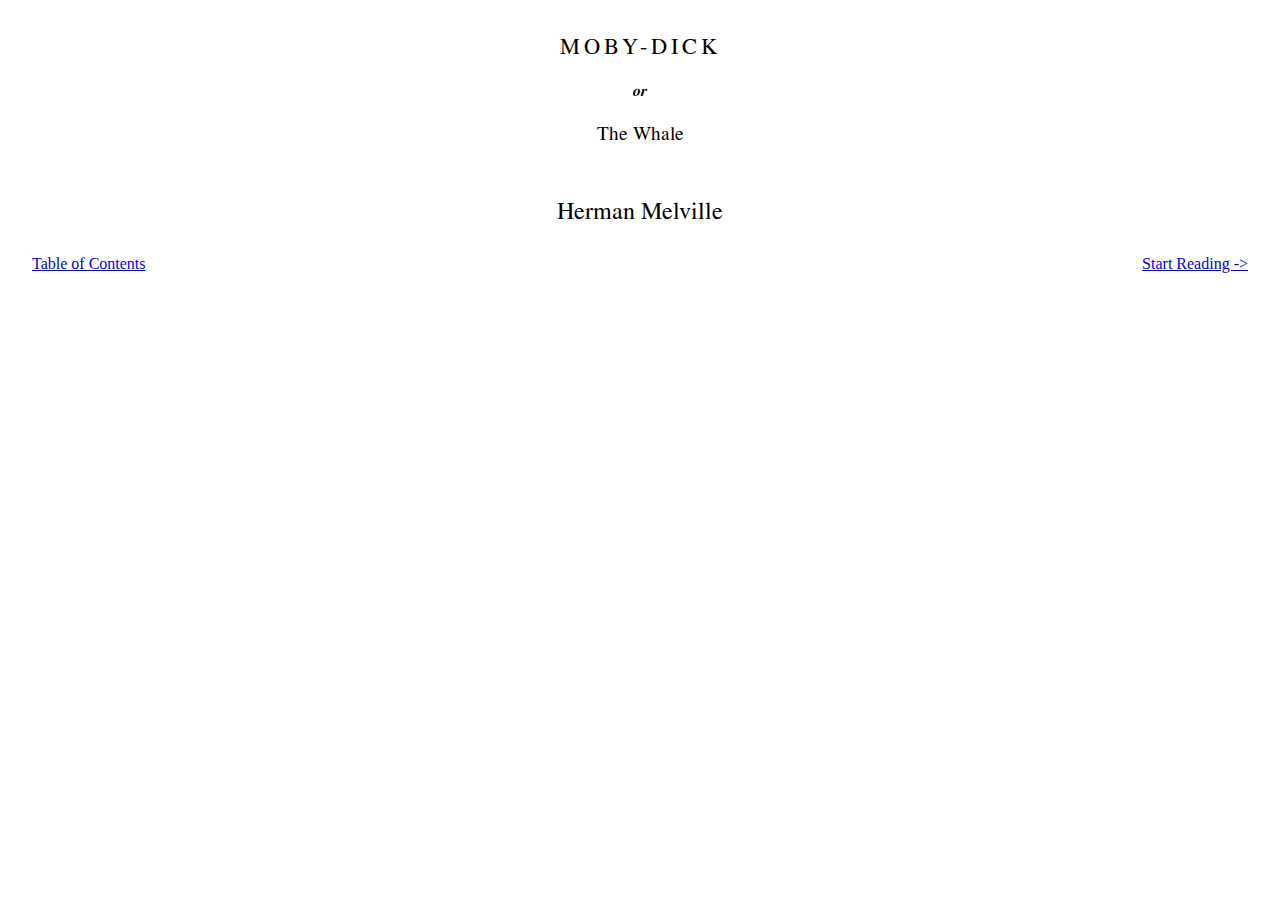
<file: examples/MobyDick/index.html>
<!DOCTYPE html>
<html lang="en">
<head>
  <title>Moby-Dick</title>
  <meta charset="utf-8">
  <meta name="viewport" content="width=device-width, initial-scale=1">
  <link rel="stylesheet" href="css/mobydick.css">
  <link href="manifest.webmanifest" rel="manifest" type="application/manifest+json">
  <link href="manifest.json" rel="manifest" type="application/webpub+json">
  <link rel="icon" href="icon-large.png" sizes="192x192" type="image/png">
</head>
<body>
  <main>
    <div class="galley-rw"><div class="frontmatter-rw BookTitlePage-rw">
      <div class="title-block-rw">
        <h1>Moby-Dick</h1>
        <p class="title-other-rw">or</p>
        <p class="title-sub-rw">The Whale</p>
        <p class="title-author-rw">Herman Melville</p></div>
      </div>
    </div>
  </main>
  <nav>
    <a href="html/toc.html">Table of Contents</a>
    <span class="right"><a href="html/copyright.html">Start Reading -></a></span>
  </nav>
</body>
</html>
</file>
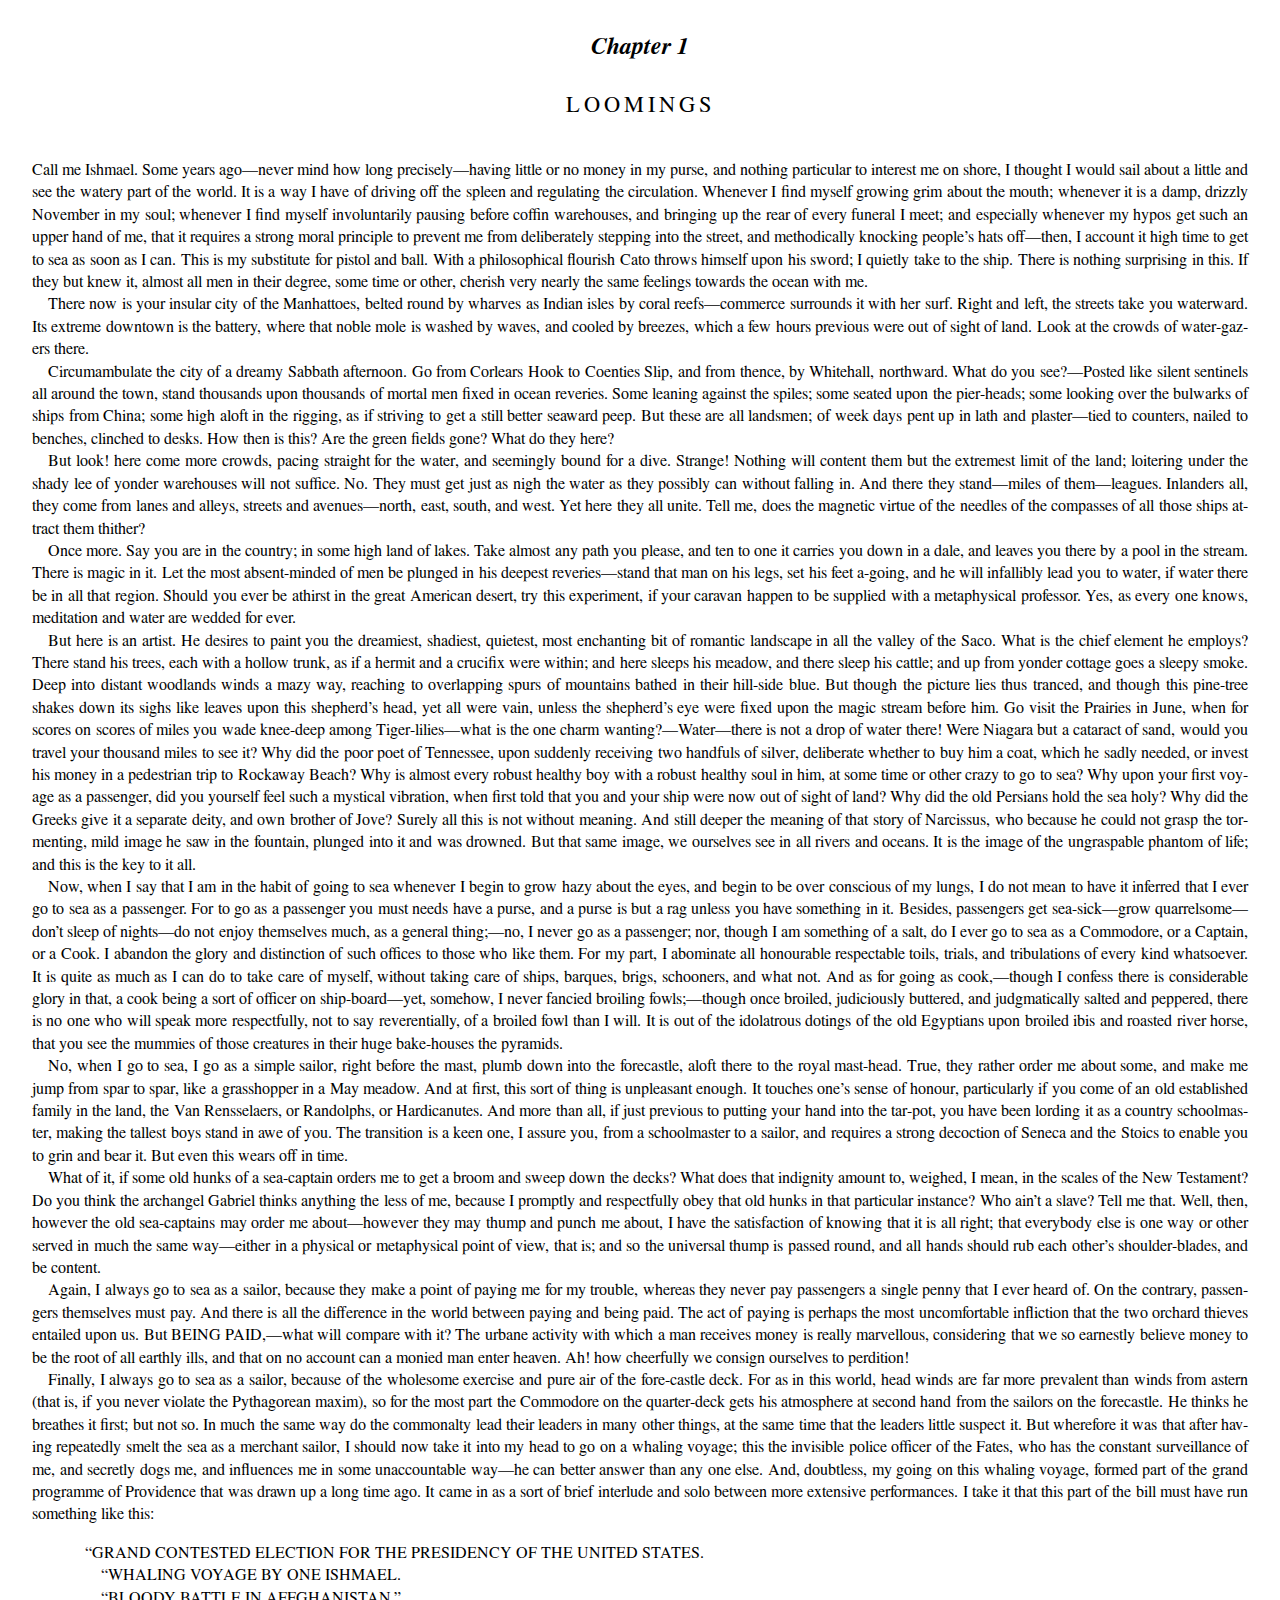
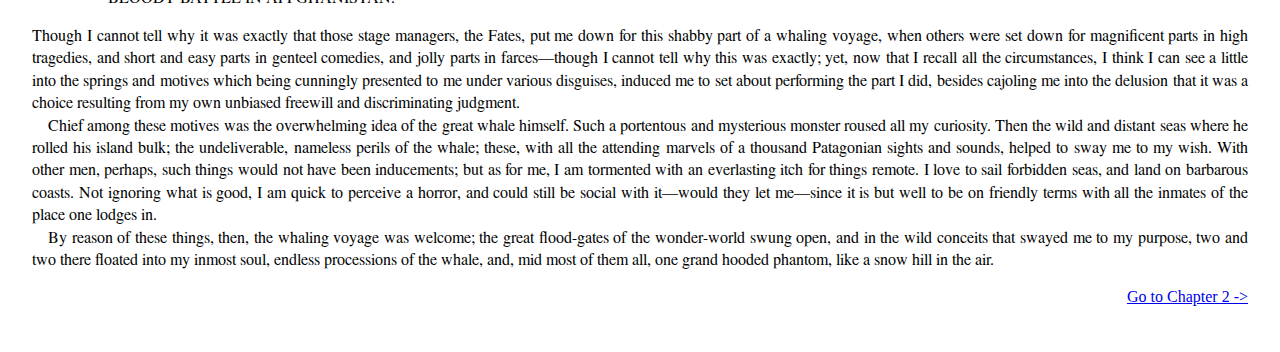
<file: examples/MobyDick/html/c001.html>
<!DOCTYPE html>
<html lang="en">
<head>
	<title>Chapter 1 - Loomings</title>
	<meta charset="utf-8">
 	<meta name="viewport" content="width=device-width, initial-scale=1">
	<link rel="stylesheet" href="../css/mobydick.css">
	<link href="../manifest.json" rel="manifest" type="application/webpub+json">
	<link rel="icon" href="../icon-large.png" sizes="192x192" type="image/png">
</head>

<body>

  <main>

    <div class="galley-rw"><div class="body-rw Chapter-rw">
    <div class="title-block-rw">
    <p class="title-num-rw">Chapter 1</p>
    <h1><a href="toc.html" rel="contents sidebar" class="chapter" title="Moby-Dick Table of Contents">Loomings</a></h1></div>
    <p>Call me Ishmael. Some years ago—never mind how long precisely—having little or no money in my purse, and nothing particular to interest me on shore, I thought I would sail about a little and see the watery part of the world. It is a way I have of driving off the spleen and regulating the circulation. Whenever I find myself growing grim about the mouth; whenever it is a damp, drizzly November in my soul; whenever I find myself involuntarily pausing before coffin warehouses, and bringing up the rear of every funeral I meet; and especially whenever my hypos get such an upper hand of me, that it requires a strong moral principle to prevent me from deliberately stepping into the street, and methodically knocking people’s hats off—then, I account it high time to get to sea as soon as I can. This is my substitute for pistol and ball. With a philosophical flourish Cato throws himself upon his sword; I quietly take to the ship. There is nothing surprising in this. If they but knew it, almost all men in their degree, some time or other, cherish very nearly the same feelings towards the ocean with me.</p>
    <p>There now is your insular city of the Manhattoes, belted round by wharves as Indian isles by coral reefs—commerce surrounds it with her surf. Right and left, the streets take you waterward. Its extreme downtown is the battery, where that noble mole is washed by waves, and cooled by breezes, which a few hours previous were out of sight of land. Look at the crowds of water-gazers there.</p>
    <p>Circumambulate the city of a dreamy Sabbath afternoon. Go from Corlears Hook to Coenties Slip, and from thence, by Whitehall, northward. What do you see?—Posted like silent sentinels all around the town, stand thousands upon thousands of mortal men fixed in ocean reveries. Some leaning against the spiles; some seated upon the pier-heads; some looking over the bulwarks of ships from China; some high aloft in the rigging, as if striving to get a still better seaward peep. But these are all landsmen; of week days pent up in lath and plaster—tied to counters, nailed to benches, clinched to desks. How then is this? Are the green fields gone? What do they here?</p>
    <p>But look! here come more crowds, pacing straight for the water, and seemingly bound for a dive. Strange! Nothing will content them but the extremest limit of the land; loitering under the shady lee of yonder warehouses will not suffice. No. They must get just as nigh the water as they possibly can without falling in. And there they stand—miles of them—leagues. Inlanders all, they come from lanes and alleys, streets and avenues—north, east, south, and west. Yet here they all unite. Tell me, does the magnetic virtue of the needles of the compasses of all those ships attract them thither?</p>
    <p>Once more. Say you are in the country; in some high land of lakes. Take almost any path you please, and ten to one it carries you down in a dale, and leaves you there by a pool in the stream. There is magic in it. Let the most absent-minded of men be plunged in his deepest reveries—stand that man on his legs, set his feet a-going, and he will infallibly lead you to water, if water there be in all that region. Should you ever be athirst in the great American desert, try this experiment, if your caravan happen to be supplied with a metaphysical professor. Yes, as every one knows, meditation and water are wedded for ever.</p>
    <p>But here is an artist. He desires to paint you the dreamiest, shadiest, quietest, most enchanting bit of romantic landscape in all the valley of the Saco. What is the chief element he employs? There stand his trees, each with a hollow trunk, as if a hermit and a crucifix were within; and here sleeps his meadow, and there sleep his cattle; and up from yonder cottage goes a sleepy smoke. Deep into distant woodlands winds a mazy way, reaching to overlapping spurs of mountains bathed in their hill-side blue. But though the picture lies thus tranced, and though this pine-tree shakes down its sighs like leaves upon this shepherd’s head, yet all were vain, unless the shepherd’s eye were fixed upon the magic stream before him. Go visit the Prairies in June, when for scores on scores of miles you wade knee-deep among Tiger-lilies—what is the one charm wanting?—Water—there is not a drop of water there! Were Niagara but a cataract of sand, would you travel your thousand miles to see it? Why did the poor poet of Tennessee, upon suddenly receiving two handfuls of silver, deliberate whether to buy him a coat, which he sadly needed, or invest his money in a pedestrian trip to Rockaway Beach? Why is almost every robust healthy boy with a robust healthy soul in him, at some time or other crazy to go to sea? Why upon your first voyage as a passenger, did you yourself feel such a mystical vibration, when first told that you and your ship were now out of sight of land? Why did the old Persians hold the sea holy? Why did the Greeks give it a separate deity, and own brother of Jove? Surely all this is not without meaning. And still deeper the meaning of that story of Narcissus, who because he could not grasp the tormenting, mild image he saw in the fountain, plunged into it and was drowned. But that same image, we ourselves see in all rivers and oceans. It is the image of the ungraspable phantom of life; and this is the key to it all.</p>
    <p>Now, when I say that I am in the habit of going to sea whenever I begin to grow hazy about the eyes, and begin to be over conscious of my lungs, I do not mean to have it inferred that I ever go to sea as a passenger. For to go as a passenger you must needs have a purse, and a purse is but a rag unless you have something in it. Besides, passengers get sea-sick—grow quarrelsome—don’t sleep of nights—do not enjoy themselves much, as a general thing;—no, I never go as a passenger; nor, though I am something of a salt, do I ever go to sea as a Commodore, or a Captain, or a Cook. I abandon the glory and distinction of such offices to those who like them. For my part, I abominate all honourable respectable toils, trials, and tribulations of every kind whatsoever. It is quite as much as I can do to take care of myself, without taking care of ships, barques, brigs, schooners, and what not. And as for going as cook,—though I confess there is considerable glory in that, a cook being a sort of officer on ship-board—yet, somehow, I never fancied broiling fowls;—though once broiled, judiciously buttered, and judgmatically salted and peppered, there is no one who will speak more respectfully, not to say reverentially, of a broiled fowl than I will. It is out of the idolatrous dotings of the old Egyptians upon broiled ibis and roasted river horse, that you see the mummies of those creatures in their huge bake-houses the pyramids.</p>
    <p>No, when I go to sea, I go as a simple sailor, right before the mast, plumb down into the forecastle, aloft there to the royal mast-head. True, they rather order me about some, and make me jump from spar to spar, like a grasshopper in a May meadow. And at first, this sort of thing is unpleasant enough. It touches one’s sense of honour, particularly if you come of an old established family in the land, the Van Rensselaers, or Randolphs, or Hardicanutes. And more than all, if just previous to putting your hand into the tar-pot, you have been lording it as a country schoolmaster, making the tallest boys stand in awe of you. The transition is a keen one, I assure you, from a schoolmaster to a sailor, and requires a strong decoction of Seneca and the Stoics to enable you to grin and bear it. But even this wears off in time.</p>
    <p>What of it, if some old hunks of a sea-captain orders me to get a broom and sweep down the decks? What does that indignity amount to, weighed, I mean, in the scales of the New Testament? Do you think the archangel Gabriel thinks anything the less of me, because I promptly and respectfully obey that old hunks in that particular instance? Who ain’t a slave? Tell me that. Well, then, however the old sea-captains may order me about—however they may thump and punch me about, I have the satisfaction of knowing that it is all right; that everybody else is one way or other served in much the same way—either in a physical or metaphysical point of view, that is; and so the universal thump is passed round, and all hands should rub each other’s shoulder-blades, and be content.</p>
    <p>Again, I always go to sea as a sailor, because they make a point of paying me for my trouble, whereas they never pay passengers a single penny that I ever heard of. On the contrary, passengers themselves must pay. And there is all the difference in the world between paying and being paid. The act of paying is perhaps the most uncomfortable infliction that the two orchard thieves entailed upon us. But BEING PAID,—what will compare with it? The urbane activity with which a man receives money is really marvellous, considering that we so earnestly believe money to be the root of all earthly ills, and that on no account can a monied man enter heaven. Ah! how cheerfully we consign ourselves to perdition!</p>
    <p>Finally, I always go to sea as a sailor, because of the wholesome exercise and pure air of the fore-castle deck. For as in this world, head winds are far more prevalent than winds from astern (that is, if you never violate the Pythagorean maxim), so for the most part the Commodore on the quarter-deck gets his atmosphere at second hand from the sailors on the forecastle. He thinks he breathes it first; but not so. In much the same way do the commonalty lead their leaders in many other things, at the same time that the leaders little suspect it. But wherefore it was that after having repeatedly smelt the sea as a merchant sailor, I should now take it into my head to go on a whaling voyage; this the invisible police officer of the Fates, who has the constant surveillance of me, and secretly dogs me, and influences me in some unaccountable way—he can better answer than any one else. And, doubtless, my going on this whaling voyage, formed part of the grand programme of Providence that was drawn up a long time ago. It came in as a sort of brief interlude and solo between more extensive performances. I take it that this part of the bill must have run something like this:</p><div class="block-rw extract-rw headline-rw">
    <p>“GRAND CONTESTED ELECTION FOR THE PRESIDENCY OF THE UNITED STATES.</p>
    <p>“WHALING VOYAGE BY ONE ISHMAEL.</p>
    <p>“BLOODY BATTLE IN AFFGHANISTAN.”</p></div>
    <p>Though I cannot tell why it was exactly that those stage managers, the Fates, put me down for this shabby part of a whaling voyage, when others were set down for magnificent parts in high tragedies, and short and easy parts in genteel comedies, and jolly parts in farces—though I cannot tell why this was exactly; yet, now that I recall all the circumstances, I think I can see a little into the springs and motives which being cunningly presented to me under various disguises, induced me to set about performing the part I did, besides cajoling me into the delusion that it was a choice resulting from my own unbiased freewill and discriminating judgment.</p>
    <p>Chief among these motives was the overwhelming idea of the great whale himself. Such a portentous and mysterious monster roused all my curiosity. Then the wild and distant seas where he rolled his island bulk; the undeliverable, nameless perils of the whale; these, with all the attending marvels of a thousand Patagonian sights and sounds, helped to sway me to my wish. With other men, perhaps, such things would not have been inducements; but as for me, I am tormented with an everlasting itch for things remote. I love to sail forbidden seas, and land on barbarous coasts. Not ignoring what is good, I am quick to perceive a horror, and could still be social with it—would they let me—since it is but well to be on friendly terms with all the inmates of the place one lodges in.</p>
    <p>By reason of these things, then, the whaling voyage was welcome; the great flood-gates of the wonder-world swung open, and in the wild conceits that swayed me to my purpose, two and two there floated into my inmost soul, endless processions of the whale, and, mid most of them all, one grand hooded phantom, like a snow hill in the air.</p>
    </div></div>
  </main>
  <nav>
    <span class="right"><a href="c002.html">Go to Chapter 2 -></a></span>
  </nav>

</body>
</html>
</file>
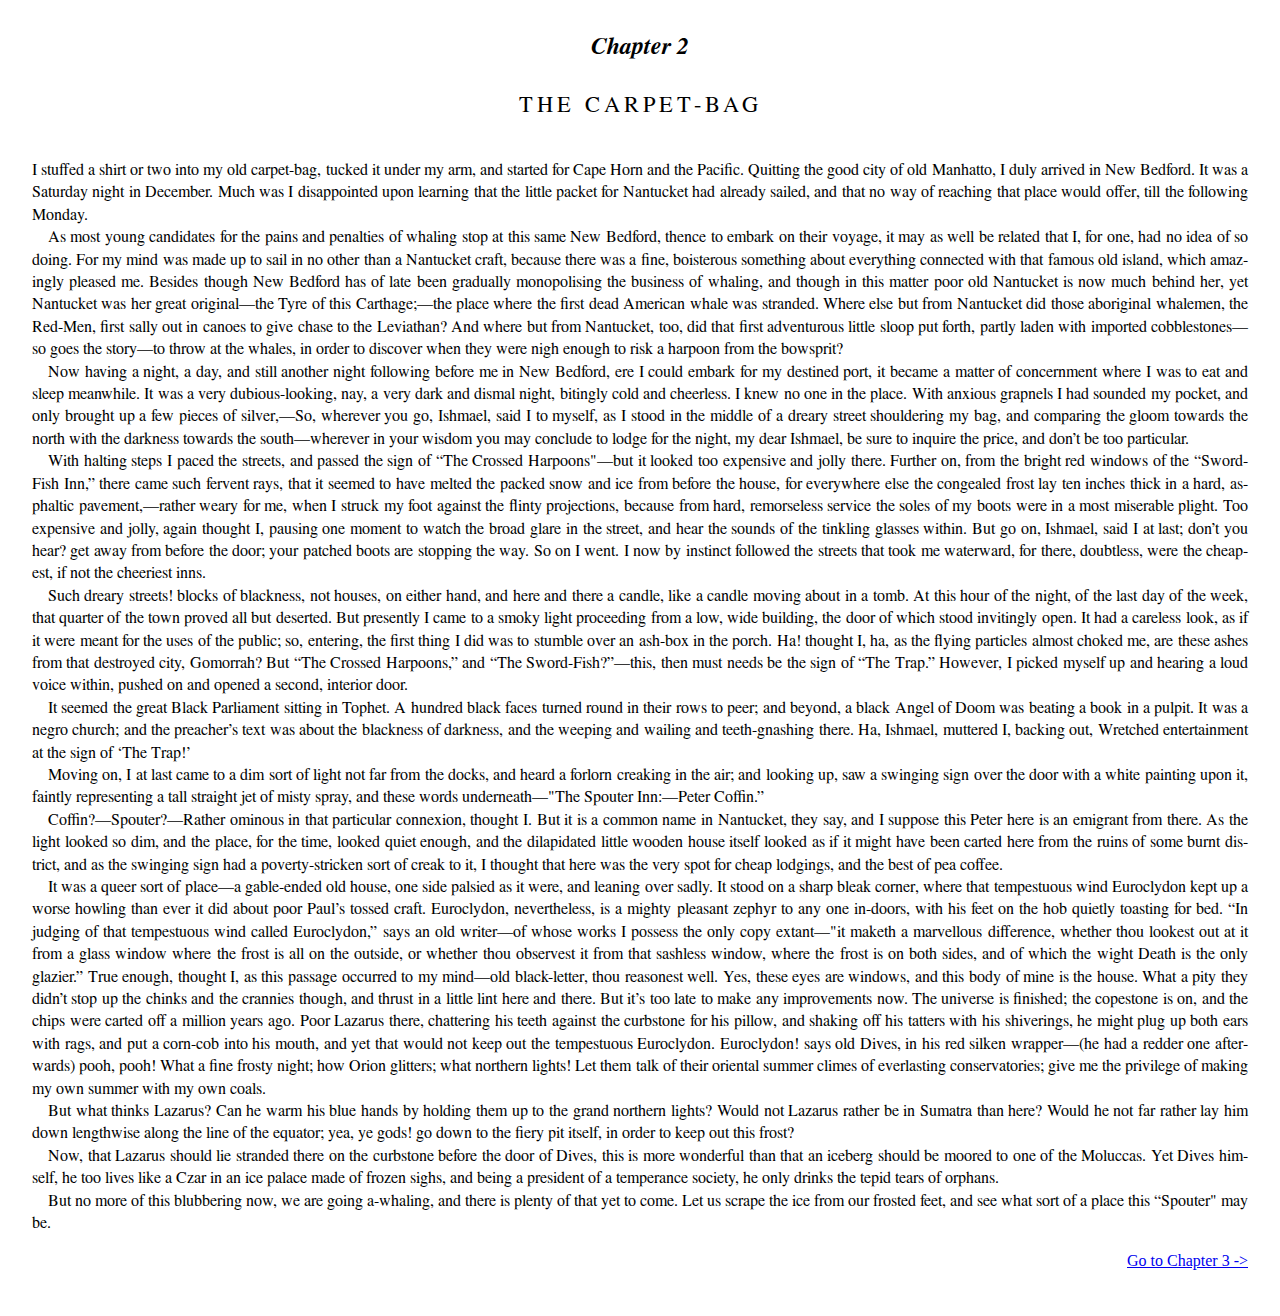
<file: examples/MobyDick/html/c002.html>
<!DOCTYPE html>
<html lang="en">
<head>
  <title>Chapter 2 - The Carpet-Bag</title>
  <meta charset="utf-8">
  <meta name="viewport" content="width=device-width, initial-scale=1">
  <link rel="stylesheet" href="../css/mobydick.css">
  <link href="../manifest.json" rel="manifest" type="application/webpub+json">
  <link rel="icon" href="../icon-large.png" sizes="192x192" type="image/png">
</head>

<body>
  <main>
    <div class="galley-rw"><div class="body-rw Chapter-rw">
    <div class="title-block-rw">
    <p class="title-num-rw">Chapter 2</p>
    <h1><a href="toc.html" rel="contents sidebar" class="chapter" title="Moby-Dick Table of Contents">The Carpet-Bag</a></h1></div>
    <p>I stuffed a shirt or two into my old carpet-bag, tucked it under my arm, and started for Cape Horn and the Pacific. Quitting the good city of old Manhatto, I duly arrived in New Bedford. It was a Saturday night in December. Much was I disappointed upon learning that the little packet for Nantucket had already sailed, and that no way of reaching that place would offer, till the following Monday.</p>
    <p>As most young candidates for the pains and penalties of whaling stop at this same New Bedford, thence to embark on their voyage, it may as well be related that I, for one, had no idea of so doing. For my mind was made up to sail in no other than a Nantucket craft, because there was a fine, boisterous something about everything connected with that famous old island, which amazingly pleased me. Besides though New Bedford has of late been gradually monopolising the business of whaling, and though in this matter poor old Nantucket is now much behind her, yet Nantucket was her great original—the Tyre of this Carthage;—the place where the first dead American whale was stranded. Where else but from Nantucket did those aboriginal whalemen, the Red-Men, first sally out in canoes to give chase to the Leviathan? And where but from Nantucket, too, did that first adventurous little sloop put forth, partly laden with imported cobblestones—so goes the story—to throw at the whales, in order to discover when they were nigh enough to risk a harpoon from the bowsprit?</p>
    <p>Now having a night, a day, and still another night following before me in New Bedford, ere I could embark for my destined port, it became a matter of concernment where I was to eat and sleep meanwhile. It was a very dubious-looking, nay, a very dark and dismal night, bitingly cold and cheerless. I knew no one in the place. With anxious grapnels I had sounded my pocket, and only brought up a few pieces of silver,—So, wherever you go, Ishmael, said I to myself, as I stood in the middle of a dreary street shouldering my bag, and comparing the gloom towards the north with the darkness towards the south—wherever in your wisdom you may conclude to lodge for the night, my dear Ishmael, be sure to inquire the price, and don’t be too particular.</p>
    <p>With halting steps I paced the streets, and passed the sign of “The Crossed Harpoons"—but it looked too expensive and jolly there. Further on, from the bright red windows of the “Sword-Fish Inn,” there came such fervent rays, that it seemed to have melted the packed snow and ice from before the house, for everywhere else the congealed frost lay ten inches thick in a hard, asphaltic pavement,—rather weary for me, when I struck my foot against the flinty projections, because from hard, remorseless service the soles of my boots were in a most miserable plight. Too expensive and jolly, again thought I, pausing one moment to watch the broad glare in the street, and hear the sounds of the tinkling glasses within. But go on, Ishmael, said I at last; don’t you hear? get away from before the door; your patched boots are stopping the way. So on I went. I now by instinct followed the streets that took me waterward, for there, doubtless, were the cheapest, if not the cheeriest inns.</p>
    <p>Such dreary streets! blocks of blackness, not houses, on either hand, and here and there a candle, like a candle moving about in a tomb. At this hour of the night, of the last day of the week, that quarter of the town proved all but deserted. But presently I came to a smoky light proceeding from a low, wide building, the door of which stood invitingly open. It had a careless look, as if it were meant for the uses of the public; so, entering, the first thing I did was to stumble over an ash-box in the porch. Ha! thought I, ha, as the flying particles almost choked me, are these ashes from that destroyed city, Gomorrah? But “The Crossed Harpoons,” and “The Sword-Fish?”—this, then must needs be the sign of “The Trap.” However, I picked myself up and hearing a loud voice within, pushed on and opened a second, interior door.</p>
    <p>It seemed the great Black Parliament sitting in Tophet. A hundred black faces turned round in their rows to peer; and beyond, a black Angel of Doom was beating a book in a pulpit. It was a negro church; and the preacher’s text was about the blackness of darkness, and the weeping and wailing and teeth-gnashing there. Ha, Ishmael, muttered I, backing out, Wretched entertainment at the sign of ‘The Trap!’</p>
    <p>Moving on, I at last came to a dim sort of light not far from the docks, and heard a forlorn creaking in the air; and looking up, saw a swinging sign over the door with a white painting upon it, faintly representing a tall straight jet of misty spray, and these words underneath—"The Spouter Inn:—Peter Coffin.”</p>
    <p>Coffin?—Spouter?—Rather ominous in that particular connexion, thought I. But it is a common name in Nantucket, they say, and I suppose this Peter here is an emigrant from there. As the light looked so dim, and the place, for the time, looked quiet enough, and the dilapidated little wooden house itself looked as if it might have been carted here from the ruins of some burnt district, and as the swinging sign had a poverty-stricken sort of creak to it, I thought that here was the very spot for cheap lodgings, and the best of pea coffee.</p>
    <p>It was a queer sort of place—a gable-ended old house, one side palsied as it were, and leaning over sadly. It stood on a sharp bleak corner, where that tempestuous wind Euroclydon kept up a worse howling than ever it did about poor Paul’s tossed craft. Euroclydon, nevertheless, is a mighty pleasant zephyr to any one in-doors, with his feet on the hob quietly toasting for bed. “In judging of that tempestuous wind called Euroclydon,” says an old writer—of whose works I possess the only copy extant—"it maketh a marvellous difference, whether thou lookest out at it from a glass window where the frost is all on the outside, or whether thou observest it from that sashless window, where the frost is on both sides, and of which the wight Death is the only glazier.” True enough, thought I, as this passage occurred to my mind—old black-letter, thou reasonest well. Yes, these eyes are windows, and this body of mine is the house. What a pity they didn’t stop up the chinks and the crannies though, and thrust in a little lint here and there. But it’s too late to make any improvements now. The universe is finished; the copestone is on, and the chips were carted off a million years ago. Poor Lazarus there, chattering his teeth against the curbstone for his pillow, and shaking off his tatters with his shiverings, he might plug up both ears with rags, and put a corn-cob into his mouth, and yet that would not keep out the tempestuous Euroclydon. Euroclydon! says old Dives, in his red silken wrapper—(he had a redder one afterwards) pooh, pooh! What a fine frosty night; how Orion glitters; what northern lights! Let them talk of their oriental summer climes of everlasting conservatories; give me the privilege of making my own summer with my own coals.</p>
    <p>But what thinks Lazarus? Can he warm his blue hands by holding them up to the grand northern lights? Would not Lazarus rather be in Sumatra than here? Would he not far rather lay him down lengthwise along the line of the equator; yea, ye gods! go down to the fiery pit itself, in order to keep out this frost?</p>
    <p>Now, that Lazarus should lie stranded there on the curbstone before the door of Dives, this is more wonderful than that an iceberg should be moored to one of the Moluccas. Yet Dives himself, he too lives like a Czar in an ice palace made of frozen sighs, and being a president of a temperance society, he only drinks the tepid tears of orphans.</p>
    <p>But no more of this blubbering now, we are going a-whaling, and there is plenty of that yet to come. Let us scrape the ice from our frosted feet, and see what sort of a place this “Spouter" may be.</p>
    </div></div>
  </main>
  <nav>
    <span class="right"><a href="c003.html">Go to Chapter 3 -></a></span>
  </nav>
</body></html>
</file>
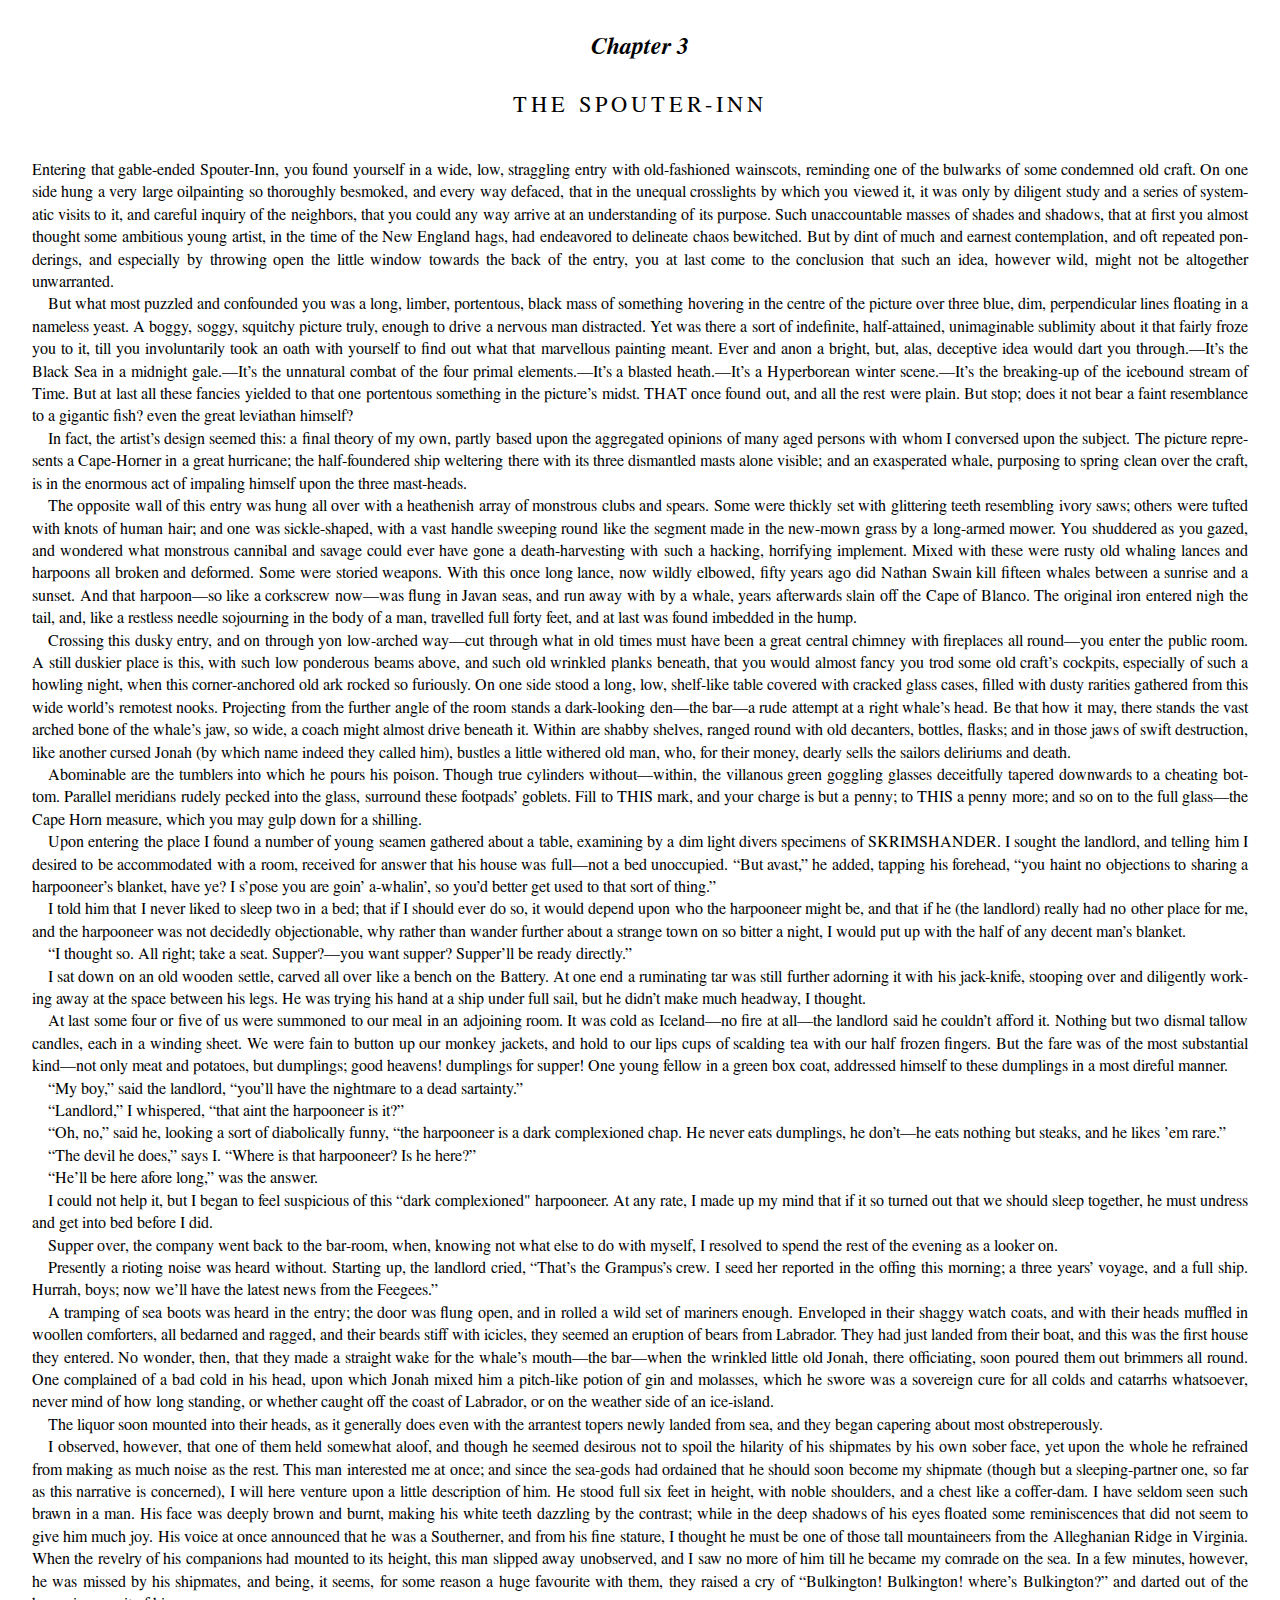
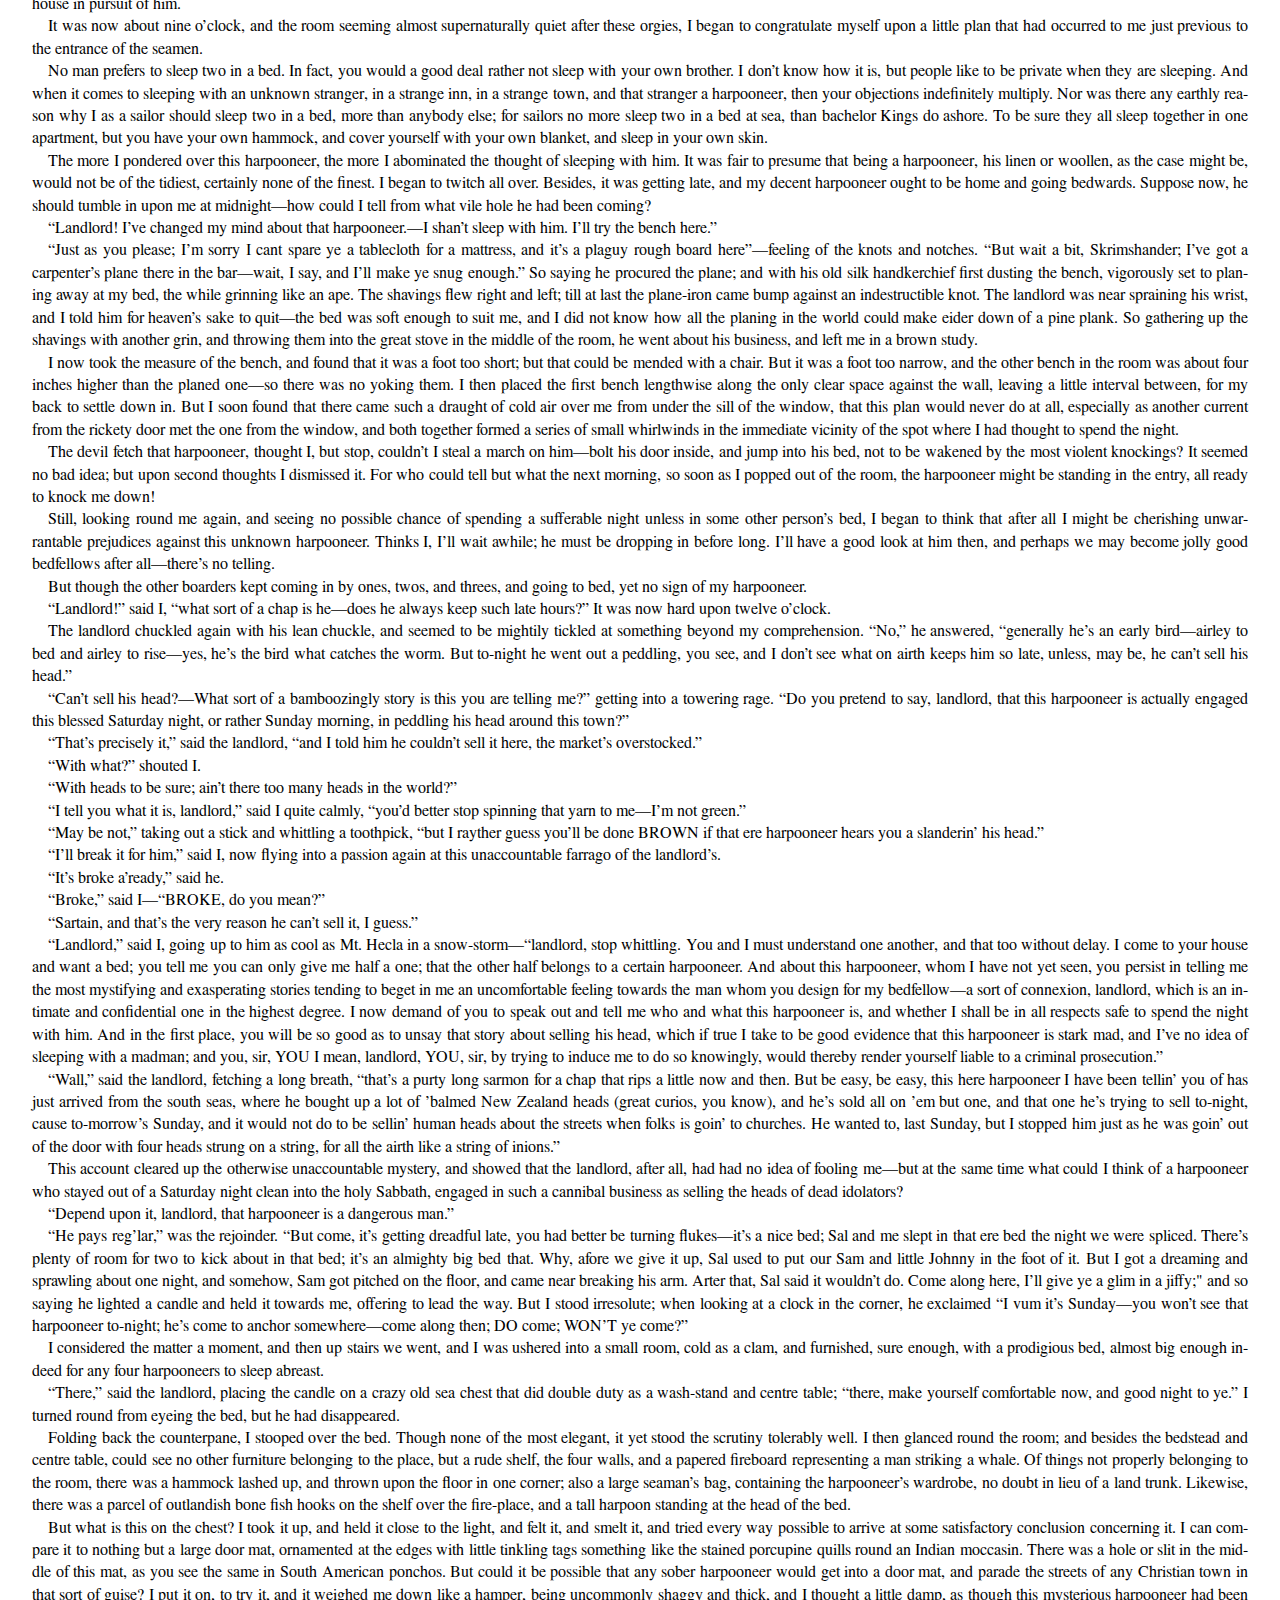
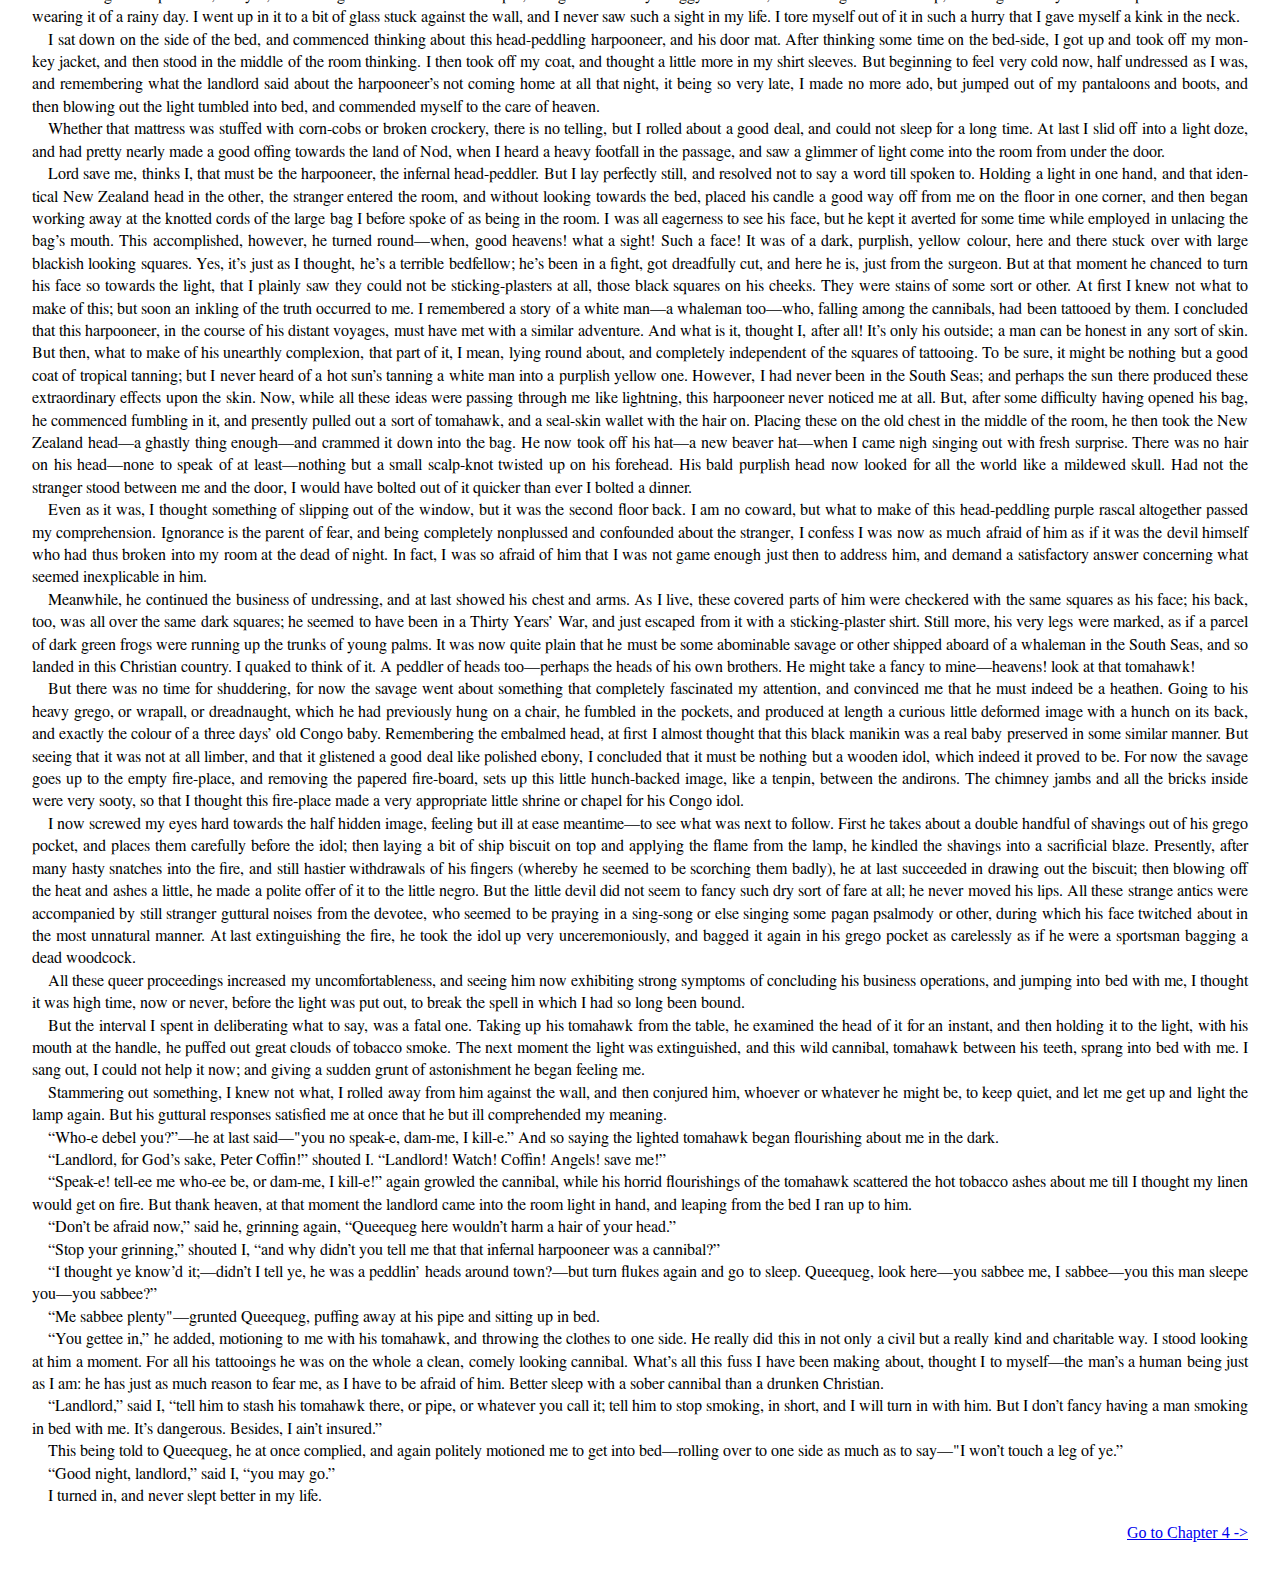
<file: examples/MobyDick/html/c003.html>
<!DOCTYPE html>
<html lang="en">
<head>
  <title>Chapter 3 - The Spouter-Inn</title>
  <meta charset="utf-8">
  <meta name="viewport" content="width=device-width, initial-scale=1">
  <link rel="stylesheet" href="../css/mobydick.css">
  <link href="../manifest.json" rel="manifest" type="application/webpub+json">
  <link rel="icon" href="../icon-large.png" sizes="192x192" type="image/png">
</head>
<body>
  <main>
    <div class="galley-rw"><div class="body-rw Chapter-rw">
    <div class="title-block-rw">
    <p class="title-num-rw">Chapter 3</p>
    <h1><a href="toc.html" rel="contents sidebar" class="chapter" title="Moby-Dick Table of Contents">The Spouter-Inn</a></h1></div>
    <p>Entering that gable-ended Spouter-Inn, you found yourself in a wide, low, straggling entry with old-fashioned wainscots, reminding one of the bulwarks of some condemned old craft. On one side hung a very large oilpainting so thoroughly besmoked, and every way defaced, that in the unequal crosslights by which you viewed it, it was only by diligent study and a series of systematic visits to it, and careful inquiry of the neighbors, that you could any way arrive at an understanding of its purpose. Such unaccountable masses of shades and shadows, that at first you almost thought some ambitious young artist, in the time of the New England hags, had endeavored to delineate chaos bewitched. But by dint of much and earnest contemplation, and oft repeated ponderings, and especially by throwing open the little window towards the back of the entry, you at last come to the conclusion that such an idea, however wild, might not be altogether unwarranted.</p>
    <p>But what most puzzled and confounded you was a long, limber, portentous, black mass of something hovering in the centre of the picture over three blue, dim, perpendicular lines floating in a nameless yeast. A boggy, soggy, squitchy picture truly, enough to drive a nervous man distracted. Yet was there a sort of indefinite, half-attained, unimaginable sublimity about it that fairly froze you to it, till you involuntarily took an oath with yourself to find out what that marvellous painting meant. Ever and anon a bright, but, alas, deceptive idea would dart you through.—It’s the Black Sea in a midnight gale.—It’s the unnatural combat of the four primal elements.—It’s a blasted heath.—It’s a Hyperborean winter scene.—It’s the breaking-up of the icebound stream of Time. But at last all these fancies yielded to that one portentous something in the picture’s midst. THAT once found out, and all the rest were plain. But stop; does it not bear a faint resemblance to a gigantic fish? even the great leviathan himself?</p>
    <p>In fact, the artist’s design seemed this: a final theory of my own, partly based upon the aggregated opinions of many aged persons with whom I conversed upon the subject. The picture represents a Cape-Horner in a great hurricane; the half-foundered ship weltering there with its three dismantled masts alone visible; and an exasperated whale, purposing to spring clean over the craft, is in the enormous act of impaling himself upon the three mast-heads.</p>
    <p>The opposite wall of this entry was hung all over with a heathenish array of monstrous clubs and spears. Some were thickly set with glittering teeth resembling ivory saws; others were tufted with knots of human hair; and one was sickle-shaped, with a vast handle sweeping round like the segment made in the new-mown grass by a long-armed mower. You shuddered as you gazed, and wondered what monstrous cannibal and savage could ever have gone a death-harvesting with such a hacking, horrifying implement. Mixed with these were rusty old whaling lances and harpoons all broken and deformed. Some were storied weapons. With this once long lance, now wildly elbowed, fifty years ago did Nathan Swain kill fifteen whales between a sunrise and a sunset. And that harpoon—so like a corkscrew now—was flung in Javan seas, and run away with by a whale, years afterwards slain off the Cape of Blanco. The original iron entered nigh the tail, and, like a restless needle sojourning in the body of a man, travelled full forty feet, and at last was found imbedded in the hump.</p>
    <p>Crossing this dusky entry, and on through yon low-arched way—cut through what in old times must have been a great central chimney with fireplaces all round—you enter the public room. A still duskier place is this, with such low ponderous beams above, and such old wrinkled planks beneath, that you would almost fancy you trod some old craft’s cockpits, especially of such a howling night, when this corner-anchored old ark rocked so furiously. On one side stood a long, low, shelf-like table covered with cracked glass cases, filled with dusty rarities gathered from this wide world’s remotest nooks. Projecting from the further angle of the room stands a dark-looking den—the bar—a rude attempt at a right whale’s head. Be that how it may, there stands the vast arched bone of the whale’s jaw, so wide, a coach might almost drive beneath it. Within are shabby shelves, ranged round with old decanters, bottles, flasks; and in those jaws of swift destruction, like another cursed Jonah (by which name indeed they called him), bustles a little withered old man, who, for their money, dearly sells the sailors deliriums and death.</p>
    <p>Abominable are the tumblers into which he pours his poison. Though true cylinders without—within, the villanous green goggling glasses deceitfully tapered downwards to a cheating bottom. Parallel meridians rudely pecked into the glass, surround these footpads’ goblets. Fill to THIS mark, and your charge is but a penny; to THIS a penny more; and so on to the full glass—the Cape Horn measure, which you may gulp down for a shilling.</p>
     <p>Upon entering the place I found a number of young seamen gathered about a table, examining by a dim light divers specimens of SKRIMSHANDER. I sought the landlord, and telling him I desired to be accommodated with a room, received for answer that his house was full—not a bed unoccupied. “But avast,” he added, tapping his forehead, “you haint no objections to sharing a harpooneer’s blanket, have ye? I s’pose you are goin’ a-whalin’, so you’d better get used to that sort of thing.”</p>
    <p>I told him that I never liked to sleep two in a bed; that if I should ever do so, it would depend upon who the harpooneer might be, and that if he (the landlord) really had no other place for me, and the harpooneer was not decidedly objectionable, why rather than wander further about a strange town on so bitter a night, I would put up with the half of any decent man’s blanket.</p>
    <p>“I thought so. All right; take a seat. Supper?—you want supper? Supper’ll be ready directly.”</p>
    <p>I sat down on an old wooden settle, carved all over like a bench on the Battery. At one end a ruminating tar was still further adorning it with his jack-knife, stooping over and diligently working away at the space between his legs. He was trying his hand at a ship under full sail, but he didn’t make much headway, I thought.</p>
    <p>At last some four or five of us were summoned to our meal in an adjoining room. It was cold as Iceland—no fire at all—the landlord said he couldn’t afford it. Nothing but two dismal tallow candles, each in a winding sheet. We were fain to button up our monkey jackets, and hold to our lips cups of scalding tea with our half frozen fingers. But the fare was of the most substantial kind—not only meat and potatoes, but dumplings; good heavens! dumplings for supper! One young fellow in a green box coat, addressed himself to these dumplings in a most direful manner.</p>
    <p>“My boy,” said the landlord, “you’ll have the nightmare to a dead sartainty.”</p>
    <p>“Landlord,” I whispered, “that aint the harpooneer is it?”</p>
    <p>“Oh, no,” said he, looking a sort of diabolically funny, “the harpooneer is a dark complexioned chap. He never eats dumplings, he don’t—he eats nothing but steaks, and he likes ’em rare.”</p>
    <p>“The devil he does,” says I. “Where is that harpooneer? Is he here?”</p>
    <p>“He’ll be here afore long,” was the answer.</p>
    <p>I could not help it, but I began to feel suspicious of this “dark complexioned" harpooneer. At any rate, I made up my mind that if it so turned out that we should sleep together, he must undress and get into bed before I did.</p>
    <p>Supper over, the company went back to the bar-room, when, knowing not what else to do with myself, I resolved to spend the rest of the evening as a looker on.</p>
    <p>Presently a rioting noise was heard without. Starting up, the landlord cried, “That’s the Grampus’s crew. I seed her reported in the offing this morning; a three years’ voyage, and a full ship. Hurrah, boys; now we’ll have the latest news from the Feegees.”</p>
    <p>A tramping of sea boots was heard in the entry; the door was flung open, and in rolled a wild set of mariners enough. Enveloped in their shaggy watch coats, and with their heads muffled in woollen comforters, all bedarned and ragged, and their beards stiff with icicles, they seemed an eruption of bears from Labrador. They had just landed from their boat, and this was the first house they entered. No wonder, then, that they made a straight wake for the whale’s mouth—the bar—when the wrinkled little old Jonah, there officiating, soon poured them out brimmers all round. One complained of a bad cold in his head, upon which Jonah mixed him a pitch-like potion of gin and molasses, which he swore was a sovereign cure for all colds and catarrhs whatsoever, never mind of how long standing, or whether caught off the coast of Labrador, or on the weather side of an ice-island.</p>
    <p>The liquor soon mounted into their heads, as it generally does even with the arrantest topers newly landed from sea, and they began capering about most obstreperously.</p>
    <p>I observed, however, that one of them held somewhat aloof, and though he seemed desirous not to spoil the hilarity of his shipmates by his own sober face, yet upon the whole he refrained from making as much noise as the rest. This man interested me at once; and since the sea-gods had ordained that he should soon become my shipmate (though but a sleeping-partner one, so far as this narrative is concerned), I will here venture upon a little description of him. He stood full six feet in height, with noble shoulders, and a chest like a coffer-dam. I have seldom seen such brawn in a man. His face was deeply brown and burnt, making his white teeth dazzling by the contrast; while in the deep shadows of his eyes floated some reminiscences that did not seem to give him much joy. His voice at once announced that he was a Southerner, and from his fine stature, I thought he must be one of those tall mountaineers from the Alleghanian Ridge in Virginia. When the revelry of his companions had mounted to its height, this man slipped away unobserved, and I saw no more of him till he became my comrade on the sea. In a few minutes, however, he was missed by his shipmates, and being, it seems, for some reason a huge favourite with them, they raised a cry of “Bulkington! Bulkington! where’s Bulkington?” and darted out of the house in pursuit of him.</p>
    <p>It was now about nine o’clock, and the room seeming almost supernaturally quiet after these orgies, I began to congratulate myself upon a little plan that had occurred to me just previous to the entrance of the seamen.</p>
    <p>No man prefers to sleep two in a bed. In fact, you would a good deal rather not sleep with your own brother. I don’t know how it is, but people like to be private when they are sleeping. And when it comes to sleeping with an unknown stranger, in a strange inn, in a strange town, and that stranger a harpooneer, then your objections indefinitely multiply. Nor was there any earthly reason why I as a sailor should sleep two in a bed, more than anybody else; for sailors no more sleep two in a bed at sea, than bachelor Kings do ashore. To be sure they all sleep together in one apartment, but you have your own hammock, and cover yourself with your own blanket, and sleep in your own skin.</p>
    <p>The more I pondered over this harpooneer, the more I abominated the thought of sleeping with him. It was fair to presume that being a harpooneer, his linen or woollen, as the case might be, would not be of the tidiest, certainly none of the finest. I began to twitch all over. Besides, it was getting late, and my decent harpooneer ought to be home and going bedwards. Suppose now, he should tumble in upon me at midnight—how could I tell from what vile hole he had been coming?</p>
    <p>“Landlord! I’ve changed my mind about that harpooneer.—I shan’t sleep with him. I’ll try the bench here.”</p>
    <p>“Just as you please; I’m sorry I cant spare ye a tablecloth for a mattress, and it’s a plaguy rough board here”—feeling of the knots and notches. “But wait a bit, Skrimshander; I’ve got a carpenter’s plane there in the bar—wait, I say, and I’ll make ye snug enough.” So saying he procured the plane; and with his old silk handkerchief first dusting the bench, vigorously set to planing away at my bed, the while grinning like an ape. The shavings flew right and left; till at last the plane-iron came bump against an indestructible knot. The landlord was near spraining his wrist, and I told him for heaven’s sake to quit—the bed was soft enough to suit me, and I did not know how all the planing in the world could make eider down of a pine plank. So gathering up the shavings with another grin, and throwing them into the great stove in the middle of the room, he went about his business, and left me in a brown study.</p>
    <p>I now took the measure of the bench, and found that it was a foot too short; but that could be mended with a chair. But it was a foot too narrow, and the other bench in the room was about four inches higher than the planed one—so there was no yoking them. I then placed the first bench lengthwise along the only clear space against the wall, leaving a little interval between, for my back to settle down in. But I soon found that there came such a draught of cold air over me from under the sill of the window, that this plan would never do at all, especially as another current from the rickety door met the one from the window, and both together formed a series of small whirlwinds in the immediate vicinity of the spot where I had thought to spend the night.</p>
    <p>The devil fetch that harpooneer, thought I, but stop, couldn’t I steal a march on him—bolt his door inside, and jump into his bed, not to be wakened by the most violent knockings? It seemed no bad idea; but upon second thoughts I dismissed it. For who could tell but what the next morning, so soon as I popped out of the room, the harpooneer might be standing in the entry, all ready to knock me down!</p>
    <p>Still, looking round me again, and seeing no possible chance of spending a sufferable night unless in some other person’s bed, I began to think that after all I might be cherishing unwarrantable prejudices against this unknown harpooneer. Thinks I, I’ll wait awhile; he must be dropping in before long. I’ll have a good look at him then, and perhaps we may become jolly good bedfellows after all—there’s no telling.</p>
    <p>But though the other boarders kept coming in by ones, twos, and threes, and going to bed, yet no sign of my harpooneer.</p>
    <p>“Landlord!” said I, “what sort of a chap is he—does he always keep such late hours?” It was now hard upon twelve o’clock.</p>
    <p>The landlord chuckled again with his lean chuckle, and seemed to be mightily tickled at something beyond my comprehension. “No,” he answered, “generally he’s an early bird—airley to bed and airley to rise—yes, he’s the bird what catches the worm. But to-night he went out a peddling, you see, and I don’t see what on airth keeps him so late, unless, may be, he can’t sell his head.”</p>
    <p>“Can’t sell his head?—What sort of a bamboozingly story is this you are telling me?” getting into a towering rage. “Do you pretend to say, landlord, that this harpooneer is actually engaged this blessed Saturday night, or rather Sunday morning, in peddling his head around this town?”</p>
    <p>“That’s precisely it,” said the landlord, “and I told him he couldn’t sell it here, the market’s overstocked.”</p>
    <p>“With what?” shouted I.</p>
    <p>“With heads to be sure; ain’t there too many heads in the world?”</p>
    <p>“I tell you what it is, landlord,” said I quite calmly, “you’d better stop spinning that yarn to me—I’m not green.”</p>
    <p>“May be not,” taking out a stick and whittling a toothpick, “but I rayther guess you’ll be done BROWN if that ere harpooneer hears you a slanderin’ his head.”</p>
    <p>“I’ll break it for him,” said I, now flying into a passion again at this unaccountable farrago of the landlord’s.</p>
    <p>“It’s broke a’ready,” said he.</p>
    <p>“Broke,” said I—“BROKE, do you mean?”</p>
    <p>“Sartain, and that’s the very reason he can’t sell it, I guess.”</p>
    <p>“Landlord,” said I, going up to him as cool as Mt. Hecla in a snow-storm—“landlord, stop whittling. You and I must understand one another, and that too without delay. I come to your house and want a bed; you tell me you can only give me half a one; that the other half belongs to a certain harpooneer. And about this harpooneer, whom I have not yet seen, you persist in telling me the most mystifying and exasperating stories tending to beget in me an uncomfortable feeling towards the man whom you design for my bedfellow—a sort of connexion, landlord, which is an intimate and confidential one in the highest degree. I now demand of you to speak out and tell me who and what this harpooneer is, and whether I shall be in all respects safe to spend the night with him. And in the first place, you will be so good as to unsay that story about selling his head, which if true I take to be good evidence that this harpooneer is stark mad, and I’ve no idea of sleeping with a madman; and you, sir, YOU I mean, landlord, YOU, sir, by trying to induce me to do so knowingly, would thereby render yourself liable to a criminal prosecution.”</p>
    <p>“Wall,” said the landlord, fetching a long breath, “that’s a purty long sarmon for a chap that rips a little now and then. But be easy, be easy, this here harpooneer I have been tellin’ you of has just arrived from the south seas, where he bought up a lot of ’balmed New Zealand heads (great curios, you know), and he’s sold all on ’em but one, and that one he’s trying to sell to-night, cause to-morrow’s Sunday, and it would not do to be sellin’ human heads about the streets when folks is goin’ to churches. He wanted to, last Sunday, but I stopped him just as he was goin’ out of the door with four heads strung on a string, for all the airth like a string of inions.”</p>
    <p>This account cleared up the otherwise unaccountable mystery, and showed that the landlord, after all, had had no idea of fooling me—but at the same time what could I think of a harpooneer who stayed out of a Saturday night clean into the holy Sabbath, engaged in such a cannibal business as selling the heads of dead idolators?</p>
    <p>“Depend upon it, landlord, that harpooneer is a dangerous man.”</p>
    <p>“He pays reg’lar,” was the rejoinder. “But come, it’s getting dreadful late, you had better be turning flukes—it’s a nice bed; Sal and me slept in that ere bed the night we were spliced. There’s plenty of room for two to kick about in that bed; it’s an almighty big bed that. Why, afore we give it up, Sal used to put our Sam and little Johnny in the foot of it. But I got a dreaming and sprawling about one night, and somehow, Sam got pitched on the floor, and came near breaking his arm. Arter that, Sal said it wouldn’t do. Come along here, I’ll give ye a glim in a jiffy;" and so saying he lighted a candle and held it towards me, offering to lead the way. But I stood irresolute; when looking at a clock in the corner, he exclaimed “I vum it’s Sunday—you won’t see that harpooneer to-night; he’s come to anchor somewhere—come along then; DO come; WON’T ye come?”</p>
    <p>I considered the matter a moment, and then up stairs we went, and I was ushered into a small room, cold as a clam, and furnished, sure enough, with a prodigious bed, almost big enough indeed for any four harpooneers to sleep abreast.</p>
    <p>“There,” said the landlord, placing the candle on a crazy old sea chest that did double duty as a wash-stand and centre table; “there, make yourself comfortable now, and good night to ye.” I turned round from eyeing the bed, but he had disappeared.</p>
    <p>Folding back the counterpane, I stooped over the bed. Though none of the most elegant, it yet stood the scrutiny tolerably well. I then glanced round the room; and besides the bedstead and centre table, could see no other furniture belonging to the place, but a rude shelf, the four walls, and a papered fireboard representing a man striking a whale. Of things not properly belonging to the room, there was a hammock lashed up, and thrown upon the floor in one corner; also a large seaman’s bag, containing the harpooneer’s wardrobe, no doubt in lieu of a land trunk. Likewise, there was a parcel of outlandish bone fish hooks on the shelf over the fire-place, and a tall harpoon standing at the head of the bed.</p>
    <p>But what is this on the chest? I took it up, and held it close to the light, and felt it, and smelt it, and tried every way possible to arrive at some satisfactory conclusion concerning it. I can compare it to nothing but a large door mat, ornamented at the edges with little tinkling tags something like the stained porcupine quills round an Indian moccasin. There was a hole or slit in the middle of this mat, as you see the same in South American ponchos. But could it be possible that any sober harpooneer would get into a door mat, and parade the streets of any Christian town in that sort of guise? I put it on, to try it, and it weighed me down like a hamper, being uncommonly shaggy and thick, and I thought a little damp, as though this mysterious harpooneer had been wearing it of a rainy day. I went up in it to a bit of glass stuck against the wall, and I never saw such a sight in my life. I tore myself out of it in such a hurry that I gave myself a kink in the neck.</p>
    <p>I sat down on the side of the bed, and commenced thinking about this head-peddling harpooneer, and his door mat. After thinking some time on the bed-side, I got up and took off my monkey jacket, and then stood in the middle of the room thinking. I then took off my coat, and thought a little more in my shirt sleeves. But beginning to feel very cold now, half undressed as I was, and remembering what the landlord said about the harpooneer’s not coming home at all that night, it being so very late, I made no more ado, but jumped out of my pantaloons and boots, and then blowing out the light tumbled into bed, and commended myself to the care of heaven.</p>
    <p>Whether that mattress was stuffed with corn-cobs or broken crockery, there is no telling, but I rolled about a good deal, and could not sleep for a long time. At last I slid off into a light doze, and had pretty nearly made a good offing towards the land of Nod, when I heard a heavy footfall in the passage, and saw a glimmer of light come into the room from under the door.</p>
    <p>Lord save me, thinks I, that must be the harpooneer, the infernal head-peddler. But I lay perfectly still, and resolved not to say a word till spoken to. Holding a light in one hand, and that identical New Zealand head in the other, the stranger entered the room, and without looking towards the bed, placed his candle a good way off from me on the floor in one corner, and then began working away at the knotted cords of the large bag I before spoke of as being in the room. I was all eagerness to see his face, but he kept it averted for some time while employed in unlacing the bag’s mouth. This accomplished, however, he turned round—when, good heavens! what a sight! Such a face! It was of a dark, purplish, yellow colour, here and there stuck over with large blackish looking squares. Yes, it’s just as I thought, he’s a terrible bedfellow; he’s been in a fight, got dreadfully cut, and here he is, just from the surgeon. But at that moment he chanced to turn his face so towards the light, that I plainly saw they could not be sticking-plasters at all, those black squares on his cheeks. They were stains of some sort or other. At first I knew not what to make of this; but soon an inkling of the truth occurred to me. I remembered a story of a white man—a whaleman too—who, falling among the cannibals, had been tattooed by them. I concluded that this harpooneer, in the course of his distant voyages, must have met with a similar adventure. And what is it, thought I, after all! It’s only his outside; a man can be honest in any sort of skin. But then, what to make of his unearthly complexion, that part of it, I mean, lying round about, and completely independent of the squares of tattooing. To be sure, it might be nothing but a good coat of tropical tanning; but I never heard of a hot sun’s tanning a white man into a purplish yellow one. However, I had never been in the South Seas; and perhaps the sun there produced these extraordinary effects upon the skin. Now, while all these ideas were passing through me like lightning, this harpooneer never noticed me at all. But, after some difficulty having opened his bag, he commenced fumbling in it, and presently pulled out a sort of tomahawk, and a seal-skin wallet with the hair on. Placing these on the old chest in the middle of the room, he then took the New Zealand head—a ghastly thing enough—and crammed it down into the bag. He now took off his hat—a new beaver hat—when I came nigh singing out with fresh surprise. There was no hair on his head—none to speak of at least—nothing but a small scalp-knot twisted up on his forehead. His bald purplish head now looked for all the world like a mildewed skull. Had not the stranger stood between me and the door, I would have bolted out of it quicker than ever I bolted a dinner.</p>
    <p>Even as it was, I thought something of slipping out of the window, but it was the second floor back. I am no coward, but what to make of this head-peddling purple rascal altogether passed my comprehension. Ignorance is the parent of fear, and being completely nonplussed and confounded about the stranger, I confess I was now as much afraid of him as if it was the devil himself who had thus broken into my room at the dead of night. In fact, I was so afraid of him that I was not game enough just then to address him, and demand a satisfactory answer concerning what seemed inexplicable in him.</p>
    <p>Meanwhile, he continued the business of undressing, and at last showed his chest and arms. As I live, these covered parts of him were checkered with the same squares as his face; his back, too, was all over the same dark squares; he seemed to have been in a Thirty Years’ War, and just escaped from it with a sticking-plaster shirt. Still more, his very legs were marked, as if a parcel of dark green frogs were running up the trunks of young palms. It was now quite plain that he must be some abominable savage or other shipped aboard of a whaleman in the South Seas, and so landed in this Christian country. I quaked to think of it. A peddler of heads too—perhaps the heads of his own brothers. He might take a fancy to mine—heavens! look at that tomahawk!</p>
    <p>But there was no time for shuddering, for now the savage went about something that completely fascinated my attention, and convinced me that he must indeed be a heathen. Going to his heavy grego, or wrapall, or dreadnaught, which he had previously hung on a chair, he fumbled in the pockets, and produced at length a curious little deformed image with a hunch on its back, and exactly the colour of a three days’ old Congo baby. Remembering the embalmed head, at first I almost thought that this black manikin was a real baby preserved in some similar manner. But seeing that it was not at all limber, and that it glistened a good deal like polished ebony, I concluded that it must be nothing but a wooden idol, which indeed it proved to be. For now the savage goes up to the empty fire-place, and removing the papered fire-board, sets up this little hunch-backed image, like a tenpin, between the andirons. The chimney jambs and all the bricks inside were very sooty, so that I thought this fire-place made a very appropriate little shrine or chapel for his Congo idol.</p>
    <p>I now screwed my eyes hard towards the half hidden image, feeling but ill at ease meantime—to see what was next to follow. First he takes about a double handful of shavings out of his grego pocket, and places them carefully before the idol; then laying a bit of ship biscuit on top and applying the flame from the lamp, he kindled the shavings into a sacrificial blaze. Presently, after many hasty snatches into the fire, and still hastier withdrawals of his fingers (whereby he seemed to be scorching them badly), he at last succeeded in drawing out the biscuit; then blowing off the heat and ashes a little, he made a polite offer of it to the little negro. But the little devil did not seem to fancy such dry sort of fare at all; he never moved his lips. All these strange antics were accompanied by still stranger guttural noises from the devotee, who seemed to be praying in a sing-song or else singing some pagan psalmody or other, during which his face twitched about in the most unnatural manner. At last extinguishing the fire, he took the idol up very unceremoniously, and bagged it again in his grego pocket as carelessly as if he were a sportsman bagging a dead woodcock.</p>
    <p>All these queer proceedings increased my uncomfortableness, and seeing him now exhibiting strong symptoms of concluding his business operations, and jumping into bed with me, I thought it was high time, now or never, before the light was put out, to break the spell in which I had so long been bound.</p>
    <p>But the interval I spent in deliberating what to say, was a fatal one. Taking up his tomahawk from the table, he examined the head of it for an instant, and then holding it to the light, with his mouth at the handle, he puffed out great clouds of tobacco smoke. The next moment the light was extinguished, and this wild cannibal, tomahawk between his teeth, sprang into bed with me. I sang out, I could not help it now; and giving a sudden grunt of astonishment he began feeling me.</p>
    <p>Stammering out something, I knew not what, I rolled away from him against the wall, and then conjured him, whoever or whatever he might be, to keep quiet, and let me get up and light the lamp again. But his guttural responses satisfied me at once that he but ill comprehended my meaning.</p>
    <p>“Who-e debel you?”—he at last said—"you no speak-e, dam-me, I kill-e.” And so saying the lighted tomahawk began flourishing about me in the dark.</p>
    <p>“Landlord, for God’s sake, Peter Coffin!” shouted I. “Landlord! Watch! Coffin! Angels! save me!”</p>
    <p>“Speak-e! tell-ee me who-ee be, or dam-me, I kill-e!” again growled the cannibal, while his horrid flourishings of the tomahawk scattered the hot tobacco ashes about me till I thought my linen would get on fire. But thank heaven, at that moment the landlord came into the room light in hand, and leaping from the bed I ran up to him.</p>
    <p>“Don’t be afraid now,” said he, grinning again, “Queequeg here wouldn’t harm a hair of your head.”</p>
    <p>“Stop your grinning,” shouted I, “and why didn’t you tell me that that infernal harpooneer was a cannibal?”</p>
    <p>“I thought ye know’d it;—didn’t I tell ye, he was a peddlin’ heads around town?—but turn flukes again and go to sleep. Queequeg, look here—you sabbee me, I sabbee—you this man sleepe you—you sabbee?”</p>
    <p>“Me sabbee plenty"—grunted Queequeg, puffing away at his pipe and sitting up in bed.</p>
    <p>“You gettee in,” he added, motioning to me with his tomahawk, and throwing the clothes to one side. He really did this in not only a civil but a really kind and charitable way. I stood looking at him a moment. For all his tattooings he was on the whole a clean, comely looking cannibal. What’s all this fuss I have been making about, thought I to myself—the man’s a human being just as I am: he has just as much reason to fear me, as I have to be afraid of him. Better sleep with a sober cannibal than a drunken Christian.</p>
    <p>“Landlord,” said I, “tell him to stash his tomahawk there, or pipe, or whatever you call it; tell him to stop smoking, in short, and I will turn in with him. But I don’t fancy having a man smoking in bed with me. It’s dangerous. Besides, I ain’t insured.”</p>
    <p>This being told to Queequeg, he at once complied, and again politely motioned me to get into bed—rolling over to one side as much as to say—"I won’t touch a leg of ye.”</p>
    <p>“Good night, landlord,” said I, “you may go.”</p>
    <p>I turned in, and never slept better in my life.</p>
    </div></div>
  </main>
  <nav>
    <span class="right"><a href="c004.html">Go to Chapter 4 -></a></span>
  </nav>
</body>
</html>
</file>
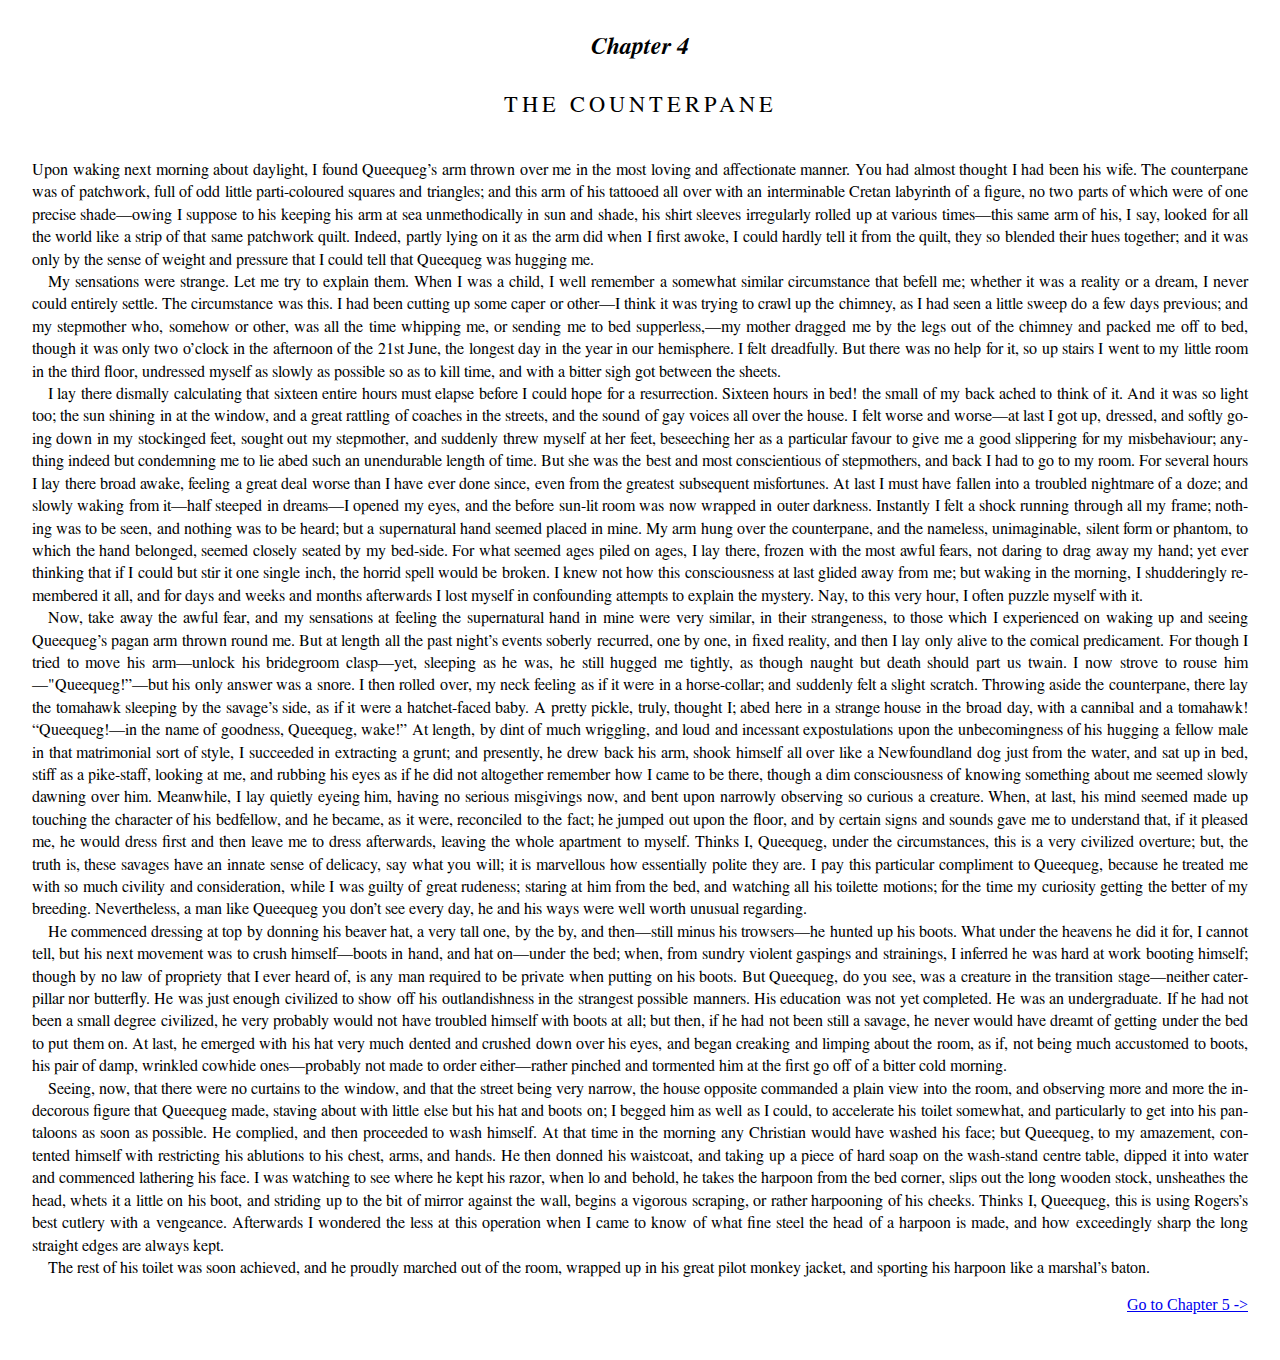
<file: examples/MobyDick/html/c004.html>
<!DOCTYPE html>
<html lang="en">
<head>
  <title>Chapter 4 - The Counterpane</title>
  <meta charset="utf-8">
  <meta name="viewport" content="width=device-width, initial-scale=1">
  <link rel="stylesheet" href="../css/mobydick.css">
  <link href="../manifest.json" rel="manifest" type="application/webpub+json">
  <link rel="icon" href="../icon-large.png" sizes="192x192" type="image/png">
</head>
<body>
  <main>
    <div class="galley-rw"><div class="body-rw Chapter-rw">
    <div class="title-block-rw">
    <p class="title-num-rw">Chapter 4</p>
    <h1><a href="toc.html" rel="contents sidebar" class="chapter" title="Moby-Dick Table of Contents">The Counterpane</a></h1></div>
    <p>Upon waking next morning about daylight, I found Queequeg’s arm thrown over me in the most loving and affectionate manner. You had almost thought I had been his wife. The counterpane was of patchwork, full of odd little parti-coloured squares and triangles; and this arm of his tattooed all over with an interminable Cretan labyrinth of a figure, no two parts of which were of one precise shade—owing I suppose to his keeping his arm at sea unmethodically in sun and shade, his shirt sleeves irregularly rolled up at various times—this same arm of his, I say, looked for all the world like a strip of that same patchwork quilt. Indeed, partly lying on it as the arm did when I first awoke, I could hardly tell it from the quilt, they so blended their hues together; and it was only by the sense of weight and pressure that I could tell that Queequeg was hugging me.</p>
    <p>My sensations were strange. Let me try to explain them. When I was a child, I well remember a somewhat similar circumstance that befell me; whether it was a reality or a dream, I never could entirely settle. The circumstance was this. I had been cutting up some caper or other—I think it was trying to crawl up the chimney, as I had seen a little sweep do a few days previous; and my stepmother who, somehow or other, was all the time whipping me, or sending me to bed supperless,—my mother dragged me by the legs out of the chimney and packed me off to bed, though it was only two o’clock in the afternoon of the 21st June, the longest day in the year in our hemisphere. I felt dreadfully. But there was no help for it, so up stairs I went to my little room in the third floor, undressed myself as slowly as possible so as to kill time, and with a bitter sigh got between the sheets.</p>
    <p>I lay there dismally calculating that sixteen entire hours must elapse before I could hope for a resurrection. Sixteen hours in bed! the small of my back ached to think of it. And it was so light too; the sun shining in at the window, and a great rattling of coaches in the streets, and the sound of gay voices all over the house. I felt worse and worse—at last I got up, dressed, and softly going down in my stockinged feet, sought out my stepmother, and suddenly threw myself at her feet, beseeching her as a particular favour to give me a good slippering for my misbehaviour; anything indeed but condemning me to lie abed such an unendurable length of time. But she was the best and most conscientious of stepmothers, and back I had to go to my room. For several hours I lay there broad awake, feeling a great deal worse than I have ever done since, even from the greatest subsequent misfortunes. At last I must have fallen into a troubled nightmare of a doze; and slowly waking from it—half steeped in dreams—I opened my eyes, and the before sun-lit room was now wrapped in outer darkness. Instantly I felt a shock running through all my frame; nothing was to be seen, and nothing was to be heard; but a supernatural hand seemed placed in mine. My arm hung over the counterpane, and the nameless, unimaginable, silent form or phantom, to which the hand belonged, seemed closely seated by my bed-side. For what seemed ages piled on ages, I lay there, frozen with the most awful fears, not daring to drag away my hand; yet ever thinking that if I could but stir it one single inch, the horrid spell would be broken. I knew not how this consciousness at last glided away from me; but waking in the morning, I shudderingly remembered it all, and for days and weeks and months afterwards I lost myself in confounding attempts to explain the mystery. Nay, to this very hour, I often puzzle myself with it.</p>
    <p>Now, take away the awful fear, and my sensations at feeling the supernatural hand in mine were very similar, in their strangeness, to those which I experienced on waking up and seeing Queequeg’s pagan arm thrown round me. But at length all the past night’s events soberly recurred, one by one, in fixed reality, and then I lay only alive to the comical predicament. For though I tried to move his arm—unlock his bridegroom clasp—yet, sleeping as he was, he still hugged me tightly, as though naught but death should part us twain. I now strove to rouse him—"Queequeg!”—but his only answer was a snore. I then rolled over, my neck feeling as if it were in a horse-collar; and suddenly felt a slight scratch. Throwing aside the counterpane, there lay the tomahawk sleeping by the savage’s side, as if it were a hatchet-faced baby. A pretty pickle, truly, thought I; abed here in a strange house in the broad day, with a cannibal and a tomahawk! “Queequeg!—in the name of goodness, Queequeg, wake!” At length, by dint of much wriggling, and loud and incessant expostulations upon the unbecomingness of his hugging a fellow male in that matrimonial sort of style, I succeeded in extracting a grunt; and presently, he drew back his arm, shook himself all over like a Newfoundland dog just from the water, and sat up in bed, stiff as a pike-staff, looking at me, and rubbing his eyes as if he did not altogether remember how I came to be there, though a dim consciousness of knowing something about me seemed slowly dawning over him. Meanwhile, I lay quietly eyeing him, having no serious misgivings now, and bent upon narrowly observing so curious a creature. When, at last, his mind seemed made up touching the character of his bedfellow, and he became, as it were, reconciled to the fact; he jumped out upon the floor, and by certain signs and sounds gave me to understand that, if it pleased me, he would dress first and then leave me to dress afterwards, leaving the whole apartment to myself. Thinks I, Queequeg, under the circumstances, this is a very civilized overture; but, the truth is, these savages have an innate sense of delicacy, say what you will; it is marvellous how essentially polite they are. I pay this particular compliment to Queequeg, because he treated me with so much civility and consideration, while I was guilty of great rudeness; staring at him from the bed, and watching all his toilette motions; for the time my curiosity getting the better of my breeding. Nevertheless, a man like Queequeg you don’t see every day, he and his ways were well worth unusual regarding.</p>
    <p>He commenced dressing at top by donning his beaver hat, a very tall one, by the by, and then—still minus his trowsers—he hunted up his boots. What under the heavens he did it for, I cannot tell, but his next movement was to crush himself—boots in hand, and hat on—under the bed; when, from sundry violent gaspings and strainings, I inferred he was hard at work booting himself; though by no law of propriety that I ever heard of, is any man required to be private when putting on his boots. But Queequeg, do you see, was a creature in the transition stage—neither caterpillar nor butterfly. He was just enough civilized to show off his outlandishness in the strangest possible manners. His education was not yet completed. He was an undergraduate. If he had not been a small degree civilized, he very probably would not have troubled himself with boots at all; but then, if he had not been still a savage, he never would have dreamt of getting under the bed to put them on. At last, he emerged with his hat very much dented and crushed down over his eyes, and began creaking and limping about the room, as if, not being much accustomed to boots, his pair of damp, wrinkled cowhide ones—probably not made to order either—rather pinched and tormented him at the first go off of a bitter cold morning.</p>
    <p>Seeing, now, that there were no curtains to the window, and that the street being very narrow, the house opposite commanded a plain view into the room, and observing more and more the indecorous figure that Queequeg made, staving about with little else but his hat and boots on; I begged him as well as I could, to accelerate his toilet somewhat, and particularly to get into his pantaloons as soon as possible. He complied, and then proceeded to wash himself. At that time in the morning any Christian would have washed his face; but Queequeg, to my amazement, contented himself with restricting his ablutions to his chest, arms, and hands. He then donned his waistcoat, and taking up a piece of hard soap on the wash-stand centre table, dipped it into water and commenced lathering his face. I was watching to see where he kept his razor, when lo and behold, he takes the harpoon from the bed corner, slips out the long wooden stock, unsheathes the head, whets it a little on his boot, and striding up to the bit of mirror against the wall, begins a vigorous scraping, or rather harpooning of his cheeks. Thinks I, Queequeg, this is using Rogers’s best cutlery with a vengeance. Afterwards I wondered the less at this operation when I came to know of what fine steel the head of a harpoon is made, and how exceedingly sharp the long straight edges are always kept.</p>
    <p>The rest of his toilet was soon achieved, and he proudly marched out of the room, wrapped up in his great pilot monkey jacket, and sporting his harpoon like a marshal’s baton.</p>
    </div></div>
  </main>
  <nav>
    <span class="right"><a href="c005.html">Go to Chapter 5 -></a></span>
  </nav>
</body>
</html>
</file>
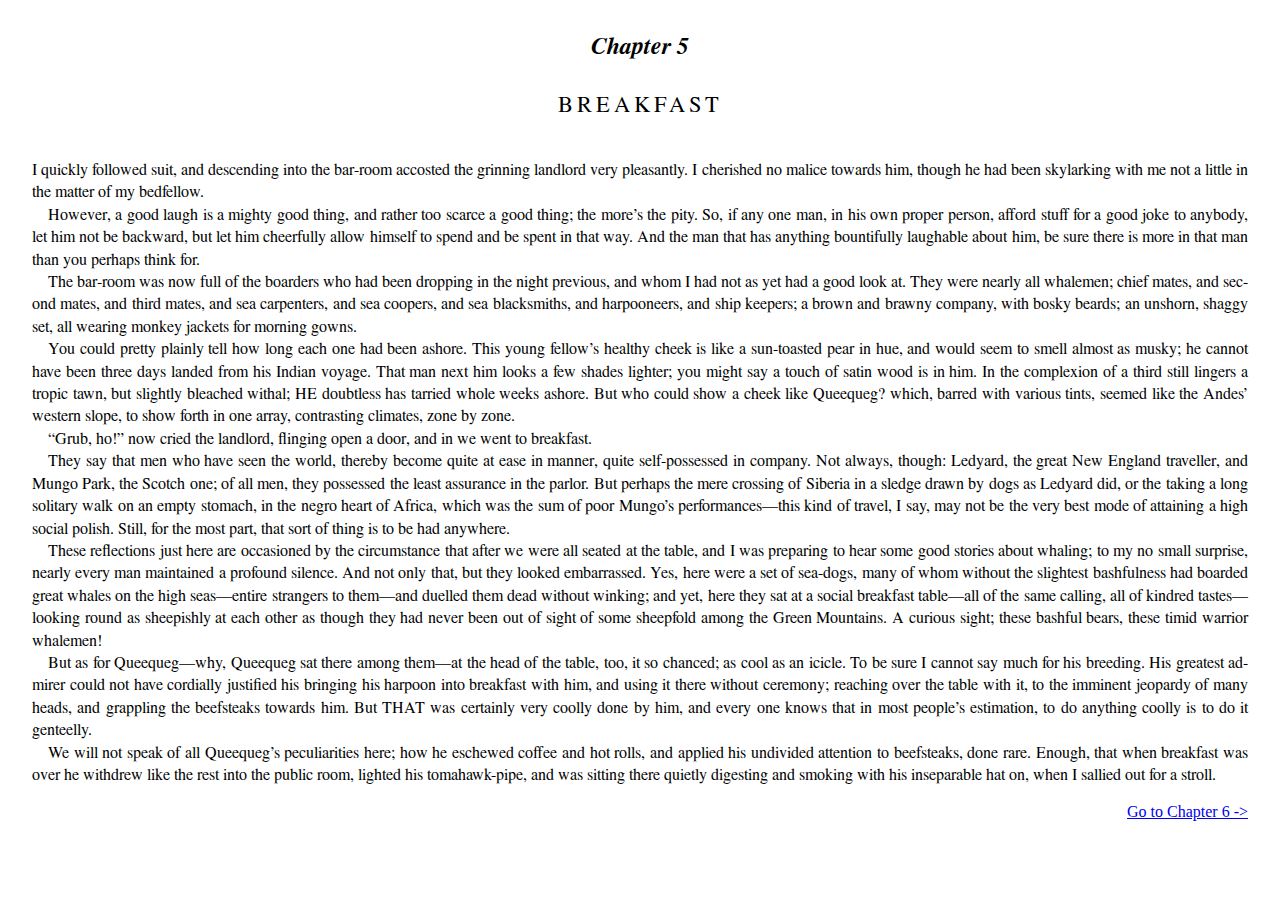
<file: examples/MobyDick/html/c005.html>
<!DOCTYPE html>
<html lang="en">
<head>
  <title>Chapter 5 - Breakfast</title>
  <meta charset="utf-8">
  <meta name="viewport" content="width=device-width, initial-scale=1">
  <link rel="stylesheet" href="../css/mobydick.css">
  <link href="../manifest.json" rel="manifest" type="application/webpub+json">
  <link rel="icon" href="../icon-large.png" sizes="192x192" type="image/png">
</head>
<body>
	<main>
		<div class="galley-rw"><div class="body-rw Chapter-rw">
    <div class="title-block-rw">
    <p class="title-num-rw">Chapter 5</p>
    <h1><a href="toc.html" rel="contents sidebar" class="chapter" title="Moby-Dick Table of Contents">Breakfast</a></h1></div>
    <p>I quickly followed suit, and descending into the bar-room accosted the grinning landlord very pleasantly. I cherished no malice towards him, though he had been skylarking with me not a little in the matter of my bedfellow.</p>
    <p>However, a good laugh is a mighty good thing, and rather too scarce a good thing; the more’s the pity. So, if any one man, in his own proper person, afford stuff for a good joke to anybody, let him not be backward, but let him cheerfully allow himself to spend and be spent in that way. And the man that has anything bountifully laughable about him, be sure there is more in that man than you perhaps think for.</p>
    <p>The bar-room was now full of the boarders who had been dropping in the night previous, and whom I had not as yet had a good look at. They were nearly all whalemen; chief mates, and second mates, and third mates, and sea carpenters, and sea coopers, and sea blacksmiths, and harpooneers, and ship keepers; a brown and brawny company, with bosky beards; an unshorn, shaggy set, all wearing monkey jackets for morning gowns.</p>
    <p>You could pretty plainly tell how long each one had been ashore. This young fellow’s healthy cheek is like a sun-toasted pear in hue, and would seem to smell almost as musky; he cannot have been three days landed from his Indian voyage. That man next him looks a few shades lighter; you might say a touch of satin wood is in him. In the complexion of a third still lingers a tropic tawn, but slightly bleached withal; HE doubtless has tarried whole weeks ashore. But who could show a cheek like Queequeg? which, barred with various tints, seemed like the Andes’ western slope, to show forth in one array, contrasting climates, zone by zone.</p>
    <p>“Grub, ho!” now cried the landlord, flinging open a door, and in we went to breakfast.</p>
    <p>They say that men who have seen the world, thereby become quite at ease in manner, quite self-possessed in company. Not always, though: Ledyard, the great New England traveller, and Mungo Park, the Scotch one; of all men, they possessed the least assurance in the parlor. But perhaps the mere crossing of Siberia in a sledge drawn by dogs as Ledyard did, or the taking a long solitary walk on an empty stomach, in the negro heart of Africa, which was the sum of poor Mungo’s performances—this kind of travel, I say, may not be the very best mode of attaining a high social polish. Still, for the most part, that sort of thing is to be had anywhere.</p>
    <p>These reflections just here are occasioned by the circumstance that after we were all seated at the table, and I was preparing to hear some good stories about whaling; to my no small surprise, nearly every man maintained a profound silence. And not only that, but they looked embarrassed. Yes, here were a set of sea-dogs, many of whom without the slightest bashfulness had boarded great whales on the high seas—entire strangers to them—and duelled them dead without winking; and yet, here they sat at a social breakfast table—all of the same calling, all of kindred tastes—looking round as sheepishly at each other as though they had never been out of sight of some sheepfold among the Green Mountains. A curious sight; these bashful bears, these timid warrior whalemen!</p>
    <p>But as for Queequeg—why, Queequeg sat there among them—at the head of the table, too, it so chanced; as cool as an icicle. To be sure I cannot say much for his breeding. His greatest admirer could not have cordially justified his bringing his harpoon into breakfast with him, and using it there without ceremony; reaching over the table with it, to the imminent jeopardy of many heads, and grappling the beefsteaks towards him. But THAT was certainly very coolly done by him, and every one knows that in most people’s estimation, to do anything coolly is to do it genteelly.</p>
    <p>We will not speak of all Queequeg’s peculiarities here; how he eschewed coffee and hot rolls, and applied his undivided attention to beefsteaks, done rare. Enough, that when breakfast was over he withdrew like the rest into the public room, lighted his tomahawk-pipe, and was sitting there quietly digesting and smoking with his inseparable hat on, when I sallied out for a stroll.</p>
    </div></div>
  </main>
  <nav>
    <span class="right"><a href="c006.html">Go to Chapter 6 -></a></span>
  </nav>
</body>
</html>
</file>
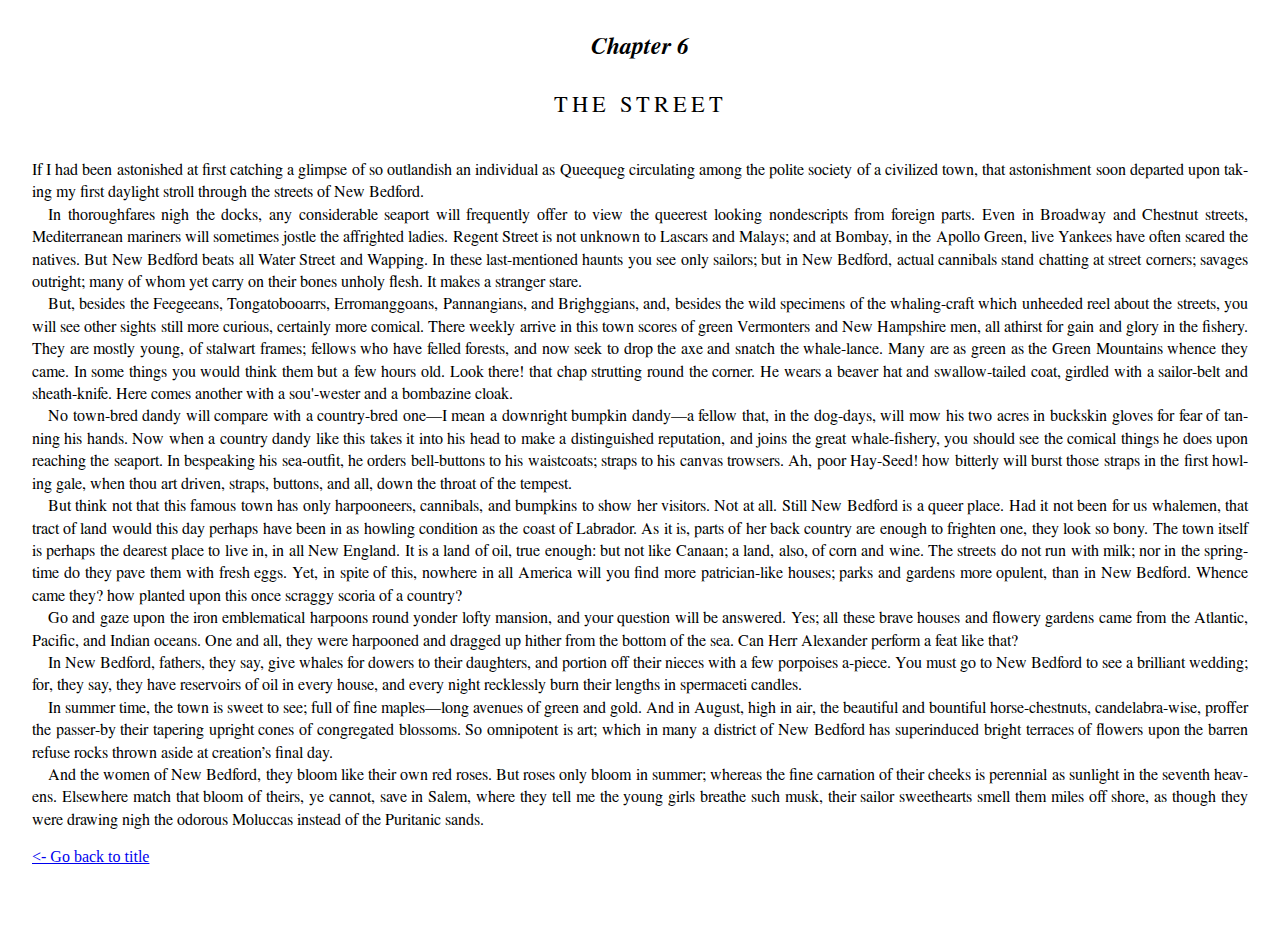
<file: examples/MobyDick/html/c006.html>
<!DOCTYPE html>
<html lang="en">
<head>
  <title>Chapter 6 - The Street</title>
  <meta charset="utf-8">
  <meta name="viewport" content="width=device-width, initial-scale=1">
  <link rel="stylesheet" href="../css/mobydick.css">
  <link href="../manifest.json" rel="manifest" type="application/webpub+json">
  <link rel="icon" href="../icon-large.png" sizes="192x192" type="image/png">
</head>

<body>
  <main>
    <div class="galley-rw"><div class="body-rw Chapter-rw">
    <div class="title-block-rw">
    <p class="title-num-rw">Chapter 6</p>
    <h1><a href="toc.html" rel="contents sidebar" class="chapter" title="Moby-Dick Table of Contents">The Street</a></h1></div>
    <p>If I had been astonished at first catching a glimpse of so outlandish an individual as Queequeg circulating among the polite society of a civilized town, that astonishment soon departed upon taking my first daylight stroll through the streets of New Bedford.</p>
    <p>In thoroughfares nigh the docks, any considerable seaport will frequently offer to view the queerest looking nondescripts from foreign parts. Even in Broadway and Chestnut streets, Mediterranean mariners will sometimes jostle the affrighted ladies. Regent Street is not unknown to Lascars and Malays; and at Bombay, in the Apollo Green, live Yankees have often scared the natives. But New Bedford beats all Water Street and Wapping. In these last-mentioned haunts you see only sailors; but in New Bedford, actual cannibals stand chatting at street corners; savages outright; many of whom yet carry on their bones unholy flesh. It makes a stranger stare.</p>
    <p>But, besides the Feegeeans, Tongatobooarrs, Erromanggoans, Pannangians, and Brighggians, and, besides the wild specimens of the whaling-craft which unheeded reel about the streets, you will see other sights still more curious, certainly more comical. There weekly arrive in this town scores of green Vermonters and New Hampshire men, all athirst for gain and glory in the fishery. They are mostly young, of stalwart frames; fellows who have felled forests, and now seek to drop the axe and snatch the whale-lance. Many are as green as the Green Mountains whence they came. In some things you would think them but a few hours old. Look there! that chap strutting round the corner. He wears a beaver hat and swallow-tailed coat, girdled with a sailor-belt and sheath-knife. Here comes another with a sou'-wester and a bombazine cloak.</p>
    <p>No town-bred dandy will compare with a country-bred one—I mean a downright bumpkin dandy—a fellow that, in the dog-days, will mow his two acres in buckskin gloves for fear of tanning his hands. Now when a country dandy like this takes it into his head to make a distinguished reputation, and joins the great whale-fishery, you should see the comical things he does upon reaching the seaport. In bespeaking his sea-outfit, he orders bell-buttons to his waistcoats; straps to his canvas trowsers. Ah, poor Hay-Seed! how bitterly will burst those straps in the first howling gale, when thou art driven, straps, buttons, and all, down the throat of the tempest.</p>
    <p>But think not that this famous town has only harpooneers, cannibals, and bumpkins to show her visitors. Not at all. Still New Bedford is a queer place. Had it not been for us whalemen, that tract of land would this day perhaps have been in as howling condition as the coast of Labrador. As it is, parts of her back country are enough to frighten one, they look so bony. The town itself is perhaps the dearest place to live in, in all New England. It is a land of oil, true enough: but not like Canaan; a land, also, of corn and wine. The streets do not run with milk; nor in the spring-time do they pave them with fresh eggs. Yet, in spite of this, nowhere in all America will you find more patrician-like houses; parks and gardens more opulent, than in New Bedford. Whence came they? how planted upon this once scraggy scoria of a country?</p>
    <p>Go and gaze upon the iron emblematical harpoons round yonder lofty mansion, and your question will be answered. Yes; all these brave houses and flowery gardens came from the Atlantic, Pacific, and Indian oceans. One and all, they were harpooned and dragged up hither from the bottom of the sea. Can Herr Alexander perform a feat like that?</p>
    <p>In New Bedford, fathers, they say, give whales for dowers to their daughters, and portion off their nieces with a few porpoises a-piece. You must go to New Bedford to see a brilliant wedding; for, they say, they have reservoirs of oil in every house, and every night recklessly burn their lengths in spermaceti candles.</p>
    <p>In summer time, the town is sweet to see; full of fine maples—long avenues of green and gold. And in August, high in air, the beautiful and bountiful horse-chestnuts, candelabra-wise, proffer the passer-by their tapering upright cones of congregated blossoms. So omnipotent is art; which in many a district of New Bedford has superinduced bright terraces of flowers upon the barren refuse rocks thrown aside at creation’s final day.</p>
    <p>And the women of New Bedford, they bloom like their own red roses. But roses only bloom in summer; whereas the fine carnation of their cheeks is perennial as sunlight in the seventh heavens. Elsewhere match that bloom of theirs, ye cannot, save in Salem, where they tell me the young girls breathe such musk, their sailor sweethearts smell them miles off shore, as though they were drawing nigh the odorous Moluccas instead of the Puritanic sands.</p>
    </div></div>
  </main>
  <nav>
    <a href="../index.html"><- Go back to title</a>
  </nav>
</body></html>
</file>
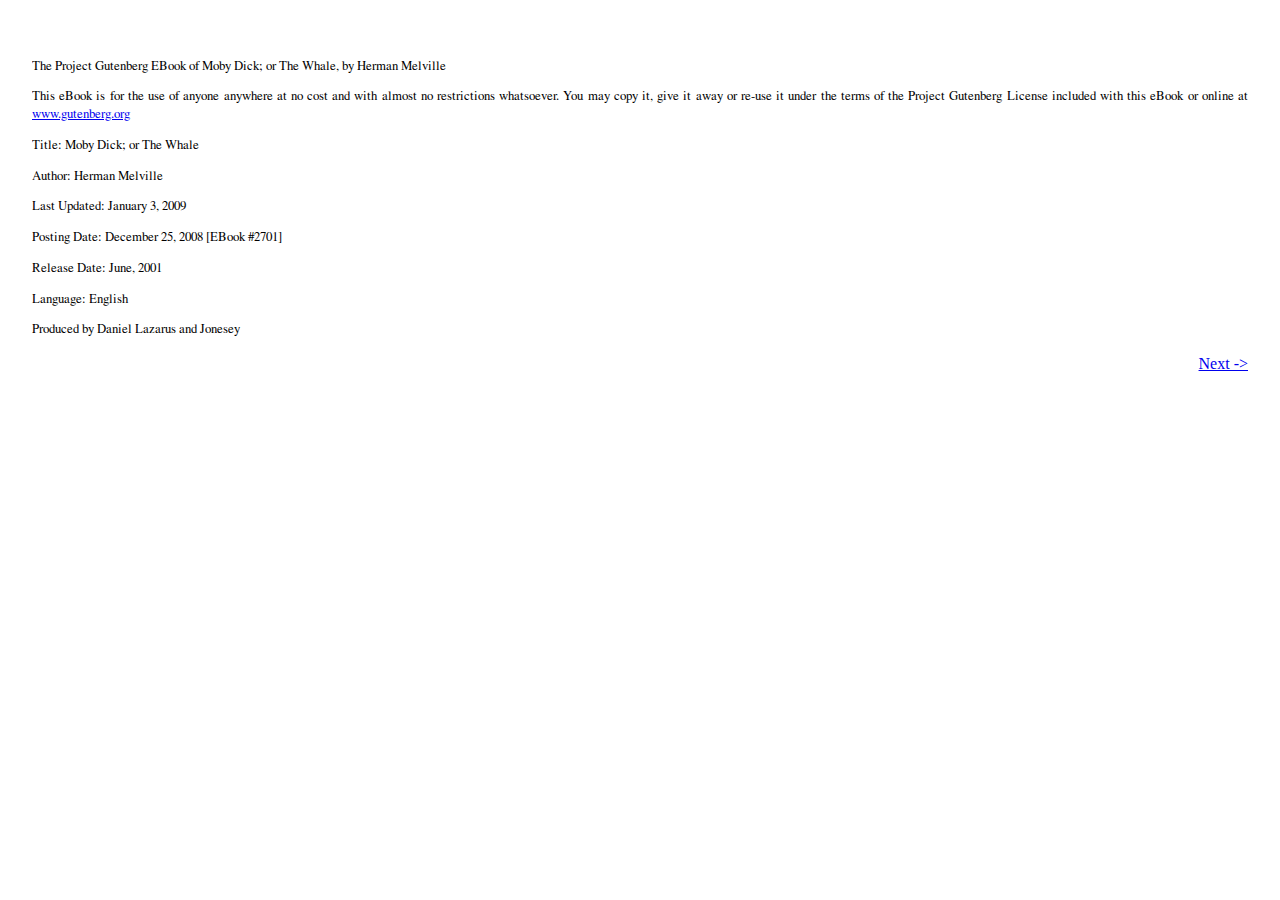
<file: examples/MobyDick/html/copyright.html>
<!DOCTYPE html>
<html lang="en">
  <head>
    <title>Copyright</title>
    <meta charset="utf-8">
    <meta name="viewport" content="width=device-width, initial-scale=1">
    <link rel="stylesheet" href="../css/mobydick.css">
    <link href="../manifest.json" rel="manifest" type="application/webpub+json">
    <link rel="icon" href="../icon-large.png" sizes="192x192" type="image/png">
  </head>

  <body>
    <main>
      <div class="galley-rw">
        <div class="frontmatter-rw Copyright-rw">
          <div class="copyright-rw">
            <p>
              The Project Gutenberg EBook of Moby Dick; or The Whale, by Herman Melville
            </p>

            <p>
            This eBook is for the use of anyone anywhere at no cost and with
            almost no restrictions whatsoever.  You may copy it, give it away or
            re-use it under the terms of the Project Gutenberg License included
            with this eBook or online at <a href="http://www.gutenberg.org">www.gutenberg.org</a>
            </p>


            <p>
            Title: Moby Dick; or The Whale
            </p>

            <p>
            Author: Herman Melville
            </p>

            <p>
            Last Updated: January 3, 2009
            </p>
            <p>
            Posting Date: December 25, 2008 [EBook #2701]
            </p>
            <p>
            Release Date: June, 2001
            </p>

            <p>
            Language: English
            </p>

            <p>
            Produced by Daniel Lazarus and Jonesey
            </p>
          </div>
        </div>
      </div>
    </main> 
    <nav>
      <span class="right"><a href="introduction.html">Next -></a></span>
    </nav>
  </body>
</html>
</file>
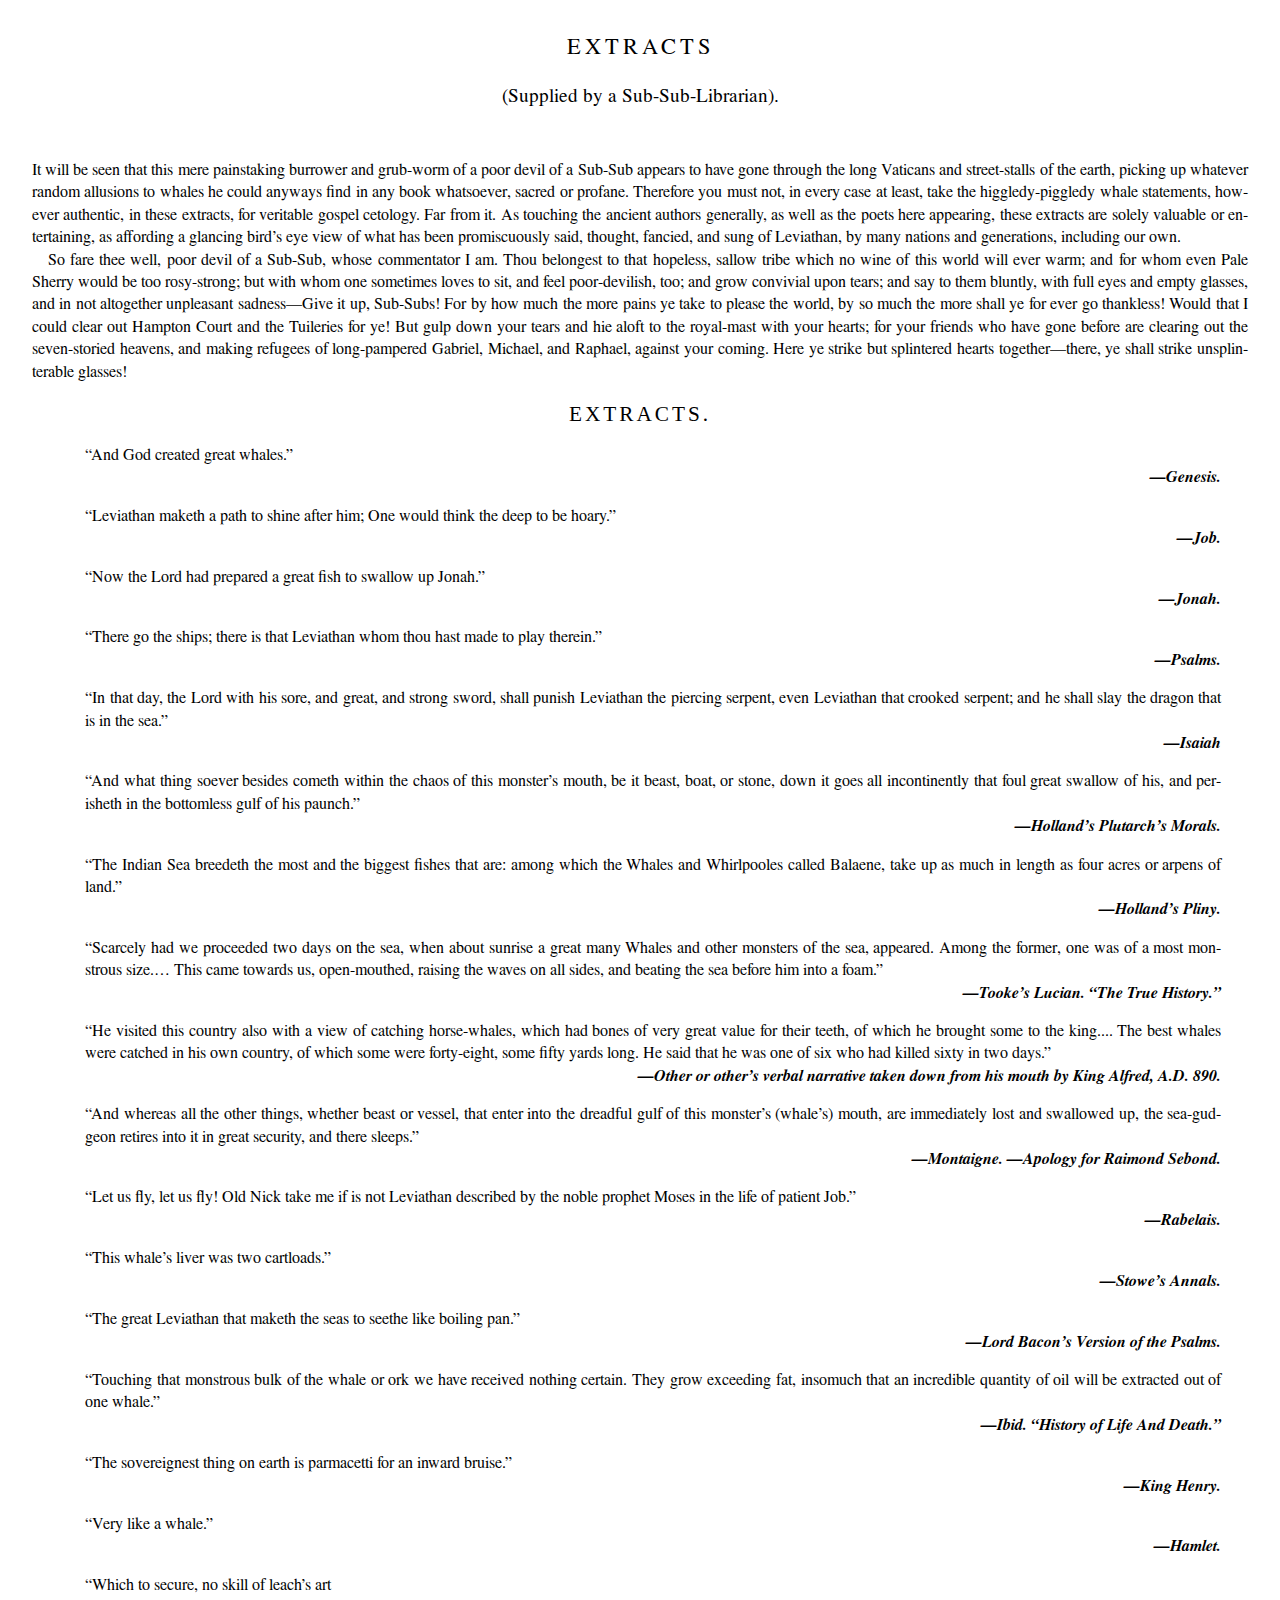
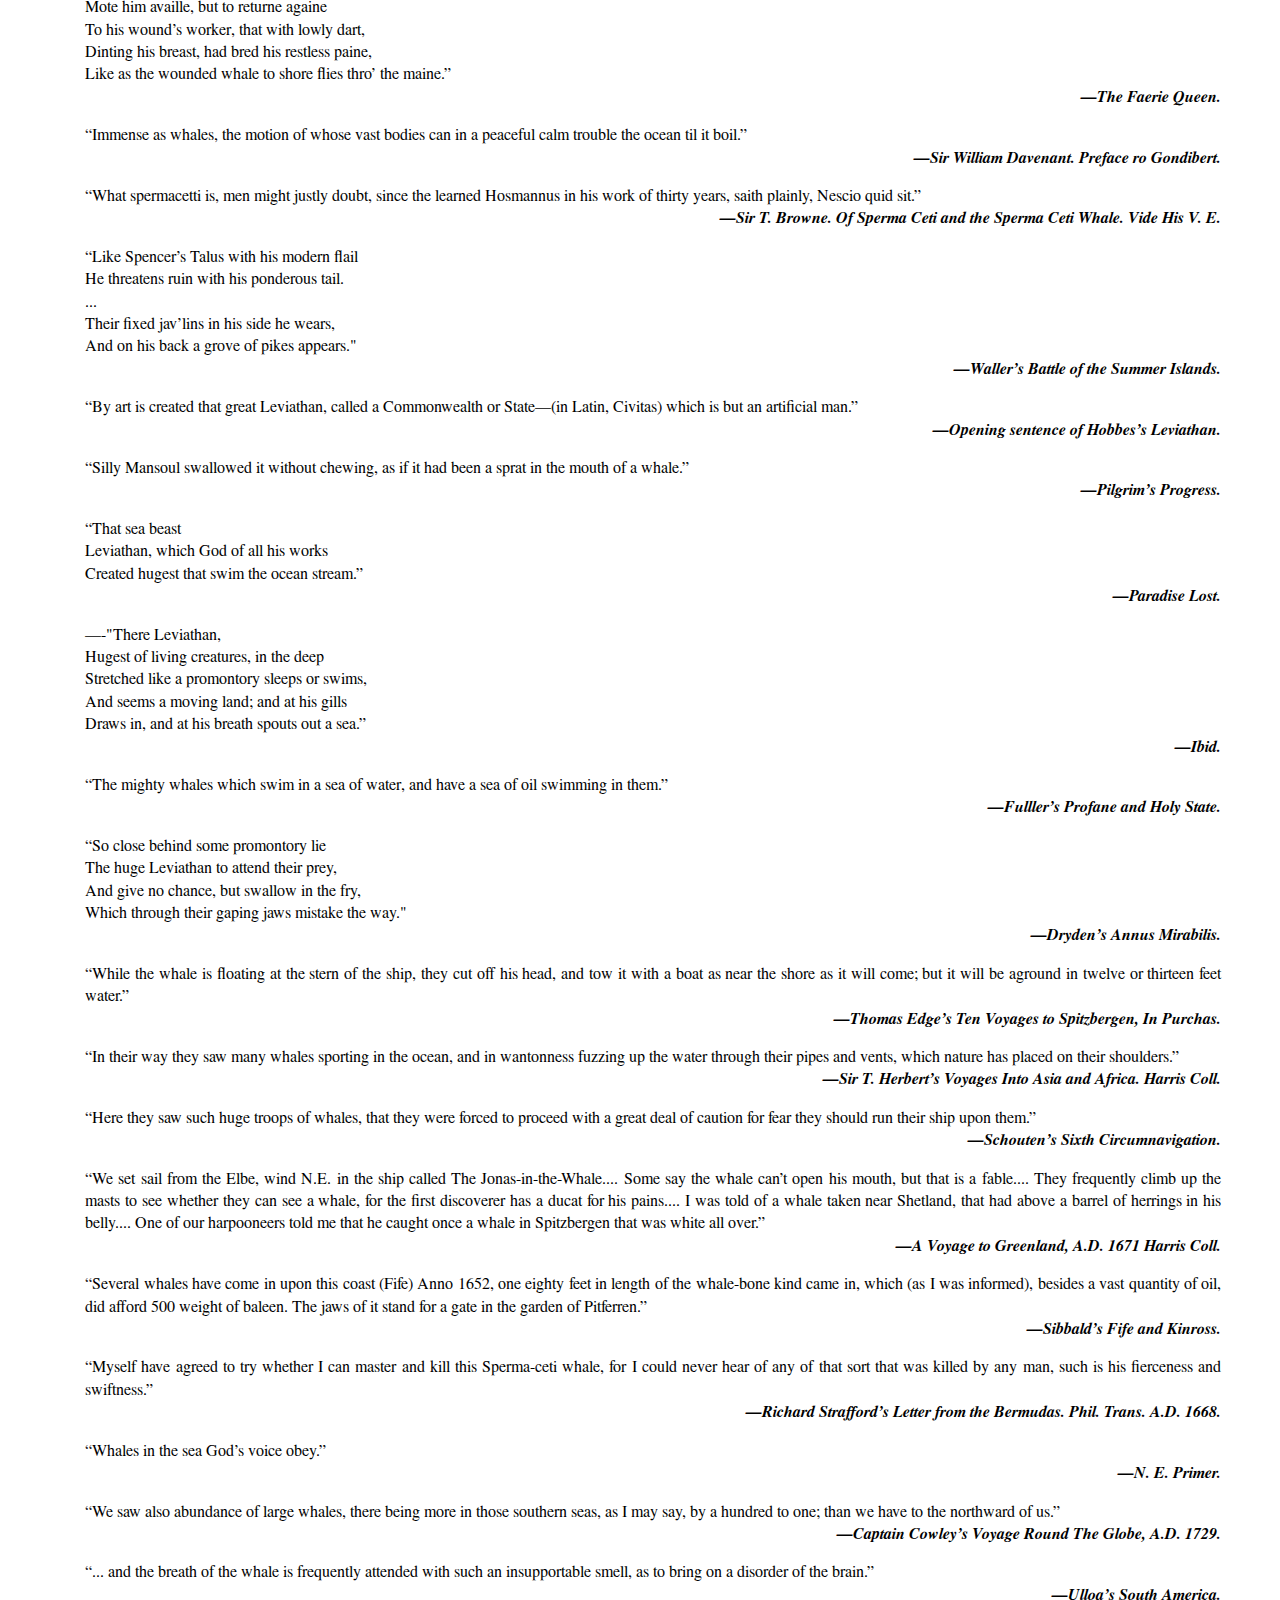
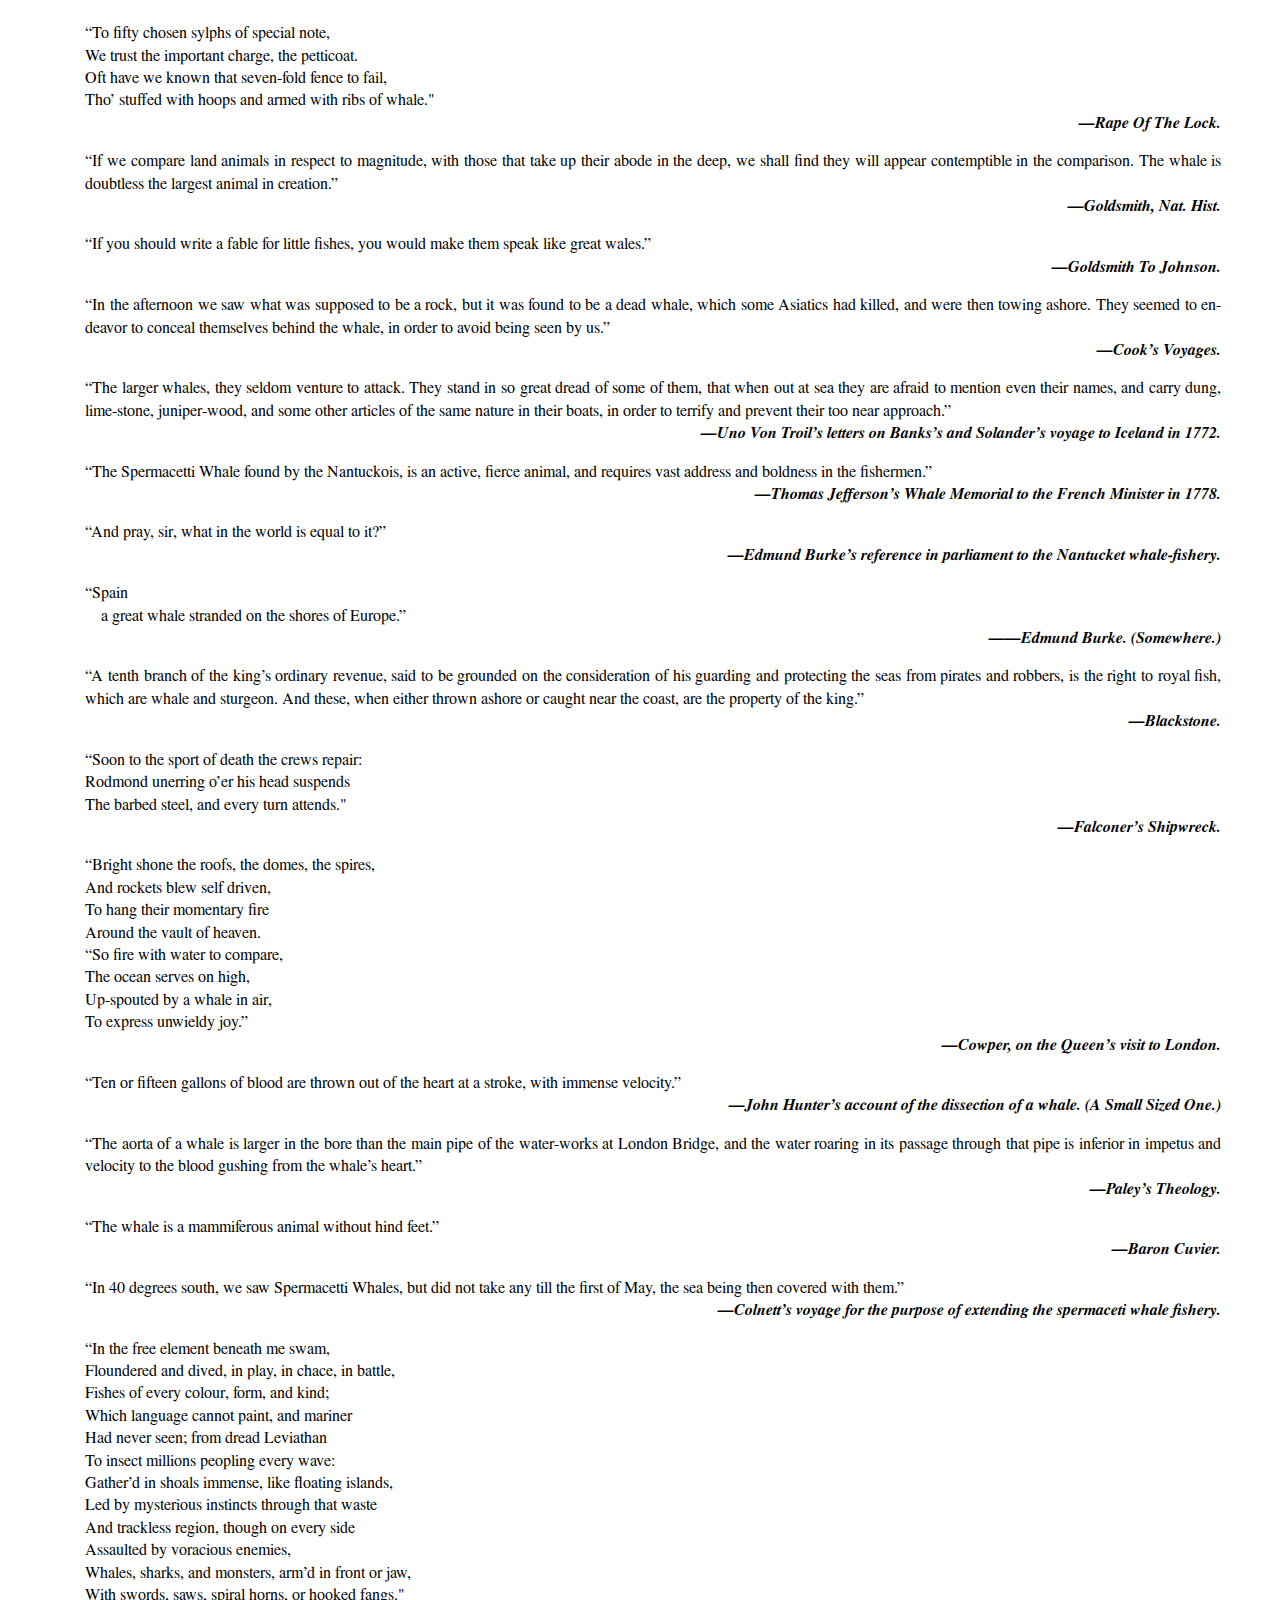
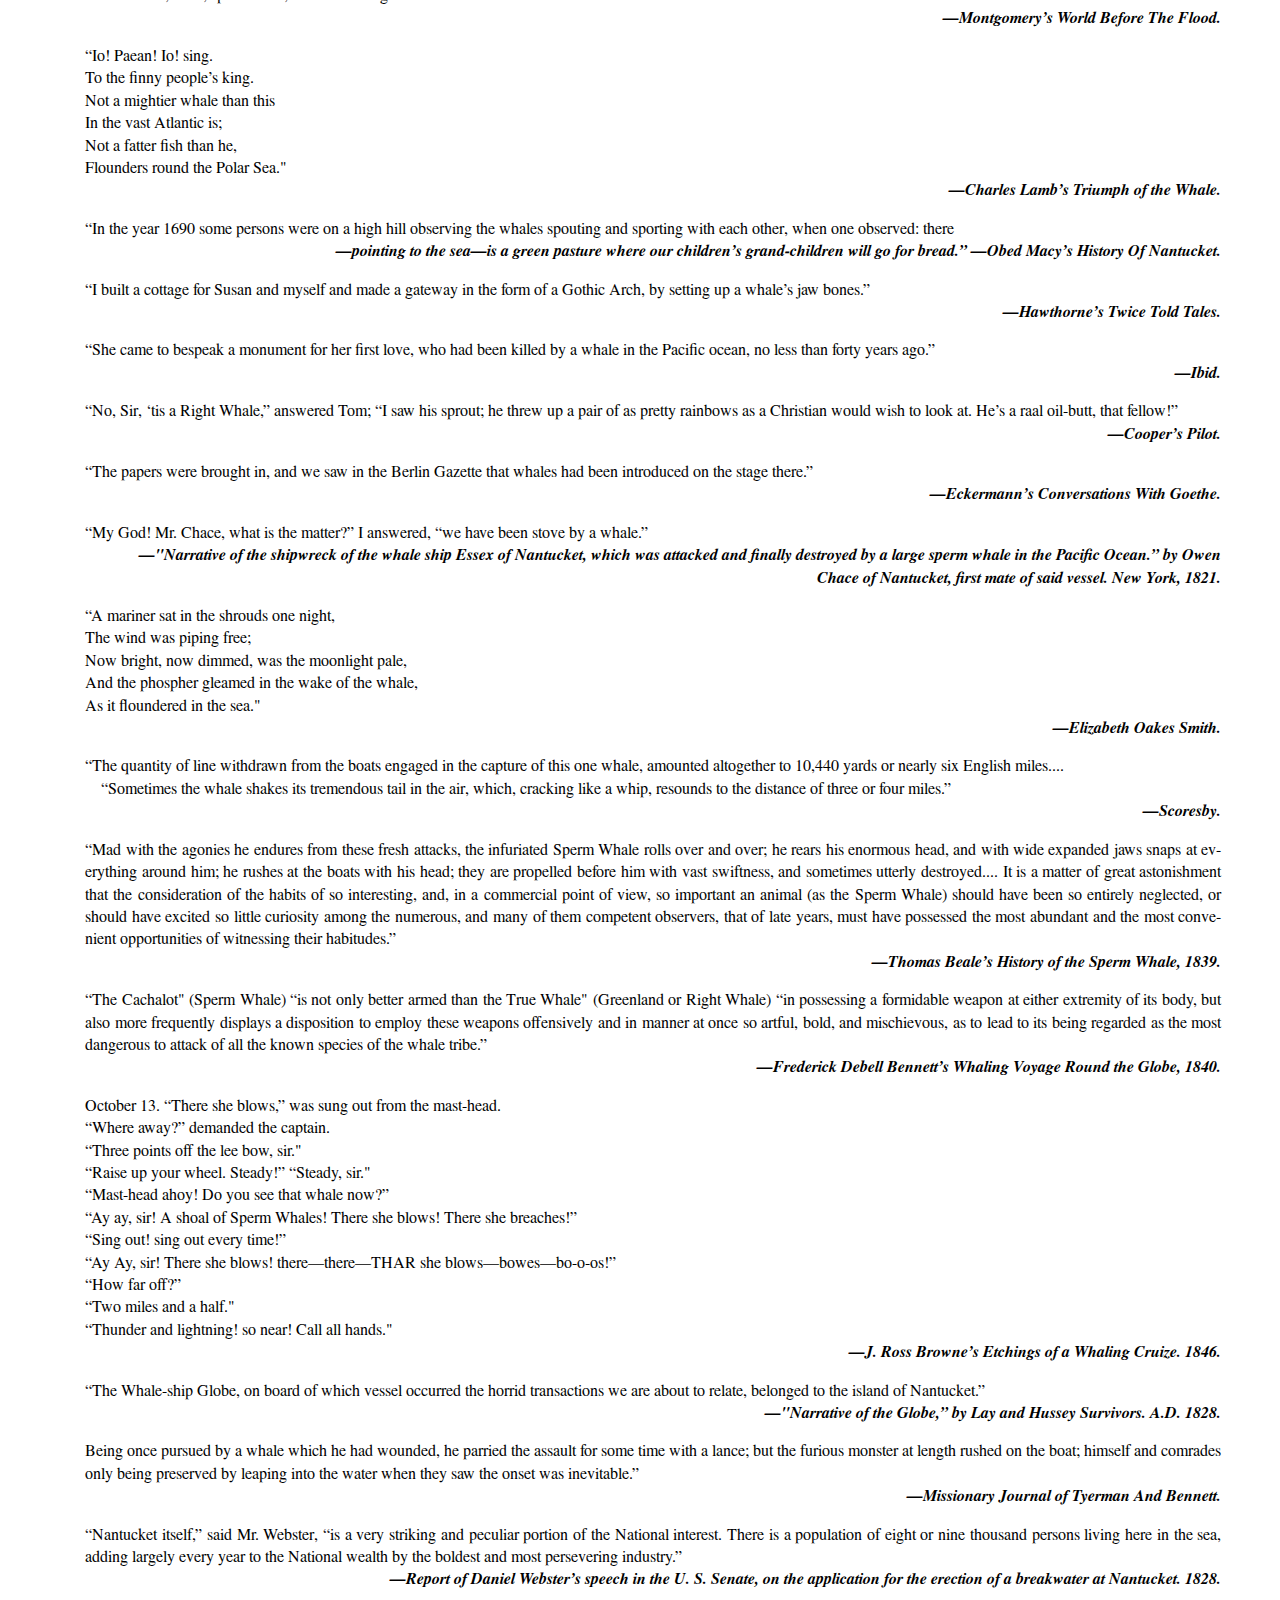
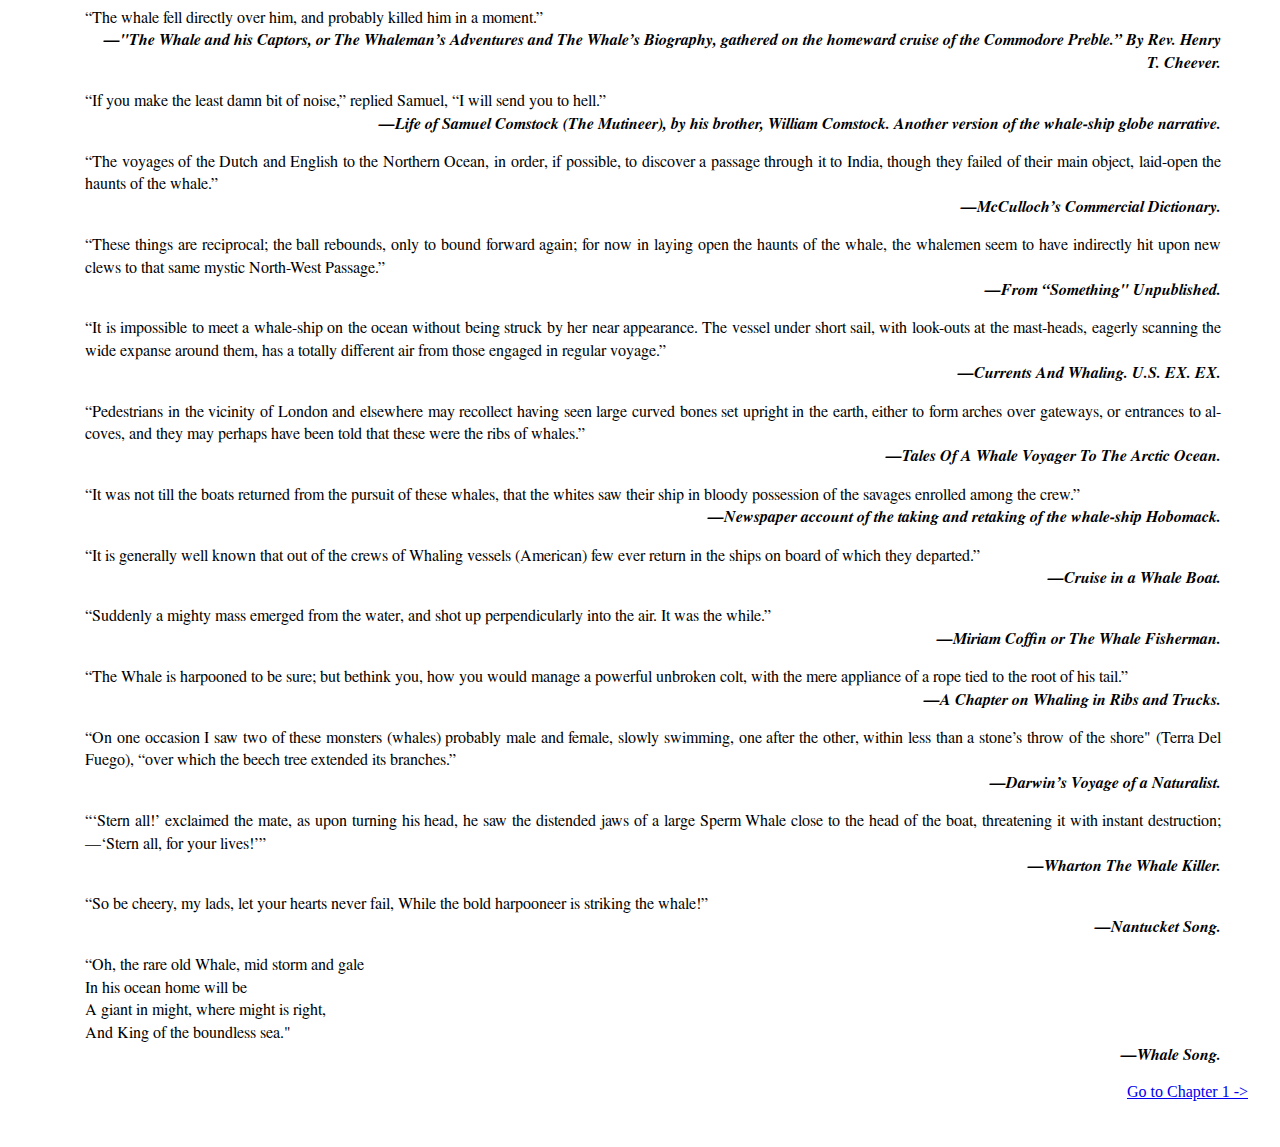
<file: examples/MobyDick/html/epigraph.html>
<!DOCTYPE html>
<html lang="en">
<head>
  <title>Extracts</title>
  <meta charset="utf-8">
  <meta name="viewport" content="width=device-width, initial-scale=1">
  <link rel="stylesheet" href="../css/mobydick.css">
  <link href="../manifest.json" rel="manifest" type="application/webpub+json">
  <link rel="icon" href="../icon-large.png" sizes="192x192" type="image/png">
</head>

<body>
	<main>
    <div class="galley-rw"><div class="frontmatter-rw Epigraph-rw">
    <div class="title-block-rw">
    <h1><a href="toc.html" rel="contents sidebar" class="chapter" title="Moby-Dick Table of Contents">Extracts</a></h1> 
    <p class="title-sub-rw">(Supplied by a Sub-Sub-Librarian).</p></div>
    <p>It will be seen that this mere painstaking burrower and grub-worm of a poor devil of a Sub-Sub appears to have gone through the long Vaticans and street-stalls of the earth, picking up whatever random allusions to whales he could anyways find in any book whatsoever, sacred or profane. Therefore you must not, in every case at least, take the higgledy-piggledy whale statements, however authentic, in these extracts, for veritable gospel cetology. Far from it. As touching the ancient authors generally, as well as the poets here appearing, these extracts are solely valuable or entertaining, as affording a glancing bird’s eye view of what has been promiscuously said, thought, fancied, and sung of Leviathan, by many nations and generations, including our own.</p>
    <p>So fare thee well, poor devil of a Sub-Sub, whose commentator I am. Thou belongest to that hopeless, sallow tribe which no wine of this world will ever warm; and for whom even Pale Sherry would be too rosy-strong; but with whom one sometimes loves to sit, and feel poor-devilish, too; and grow convivial upon tears; and say to them bluntly, with full eyes and empty glasses, and in not altogether unpleasant sadness—Give it up, Sub-Subs! For by how much the more pains ye take to please the world, by so much the more shall ye for ever go thankless! Would that I could clear out Hampton Court and the Tuileries for ye! But gulp down your tears and hie aloft to the royal-mast with your hearts; for your friends who have gone before are clearing out the seven-storied heavens, and making refugees of long-pampered Gabriel, Michael, and Raphael, against your coming. Here ye strike but splintered hearts together—there, ye shall strike unsplinterable glasses!</p>
    <h2>Extracts.</h2>
    <div class="block-rw extract-rw">
    <p>“And God created great whales.”</p>
    <p class="source-rw">—Genesis.</p>
    </div>
    <div class="block-rw extract-rw">
    <p>“Leviathan maketh a path to shine after him; One would think the deep to be hoary.”</p>
    <p class="source-rw">—Job.</p>
    </div>
    <div class="block-rw extract-rw">
    <p>“Now the Lord had prepared a great fish to swallow up Jonah.”</p>
    <p class="source-rw">—Jonah.</p>
    </div>
    <div class="block-rw extract-rw">
    <p>“There go the ships; there is that Leviathan whom thou hast made to play therein.”</p>
    <p class="source-rw">—Psalms.</p>
    </div>
    <div class="block-rw extract-rw">
    <p>“In that day, the Lord with his sore, and great, and strong sword, shall punish Leviathan the piercing serpent, even Leviathan that crooked serpent; and he shall slay the dragon that is in the sea.”</p>
    <p class="source-rw">—Isaiah</p>
    </div>
    <div class="block-rw extract-rw">
    <p>“And what thing soever besides cometh within the chaos of this monster’s mouth, be it beast, boat, or stone, down it goes all incontinently that foul great swallow of his, and perisheth in the bottomless gulf of his paunch.”</p>
    <p class="source-rw">—Holland’s Plutarch’s Morals.</p>
    </div>
    <div class="block-rw extract-rw">
    <p>“The Indian Sea breedeth the most and the biggest fishes that are: among which the Whales and Whirlpooles called Balaene, take up as much in length as four acres or arpens of land.”</p>
    <p class="source-rw">—Holland’s Pliny.</p>
    </div>
    <div class="block-rw extract-rw">
    <p>“Scarcely had we proceeded two days on the sea, when about sunrise a great many Whales and other monsters of the sea, appeared. Among the former, one was of a most monstrous size.… This came towards us, open-mouthed, raising the waves on all sides, and beating the sea before him into a foam.”</p>
    <p class="source-rw">—Tooke’s Lucian. “The True History.”</p>
    </div>
    <div class="block-rw extract-rw">
    <p>“He visited this country also with a view of catching horse-whales, which had bones of very great value for their teeth, of which he brought some to the king.... The best whales were catched in his own country, of which some were forty-eight, some fifty yards long. He said that he was one of six who had killed sixty in two days.”</p>
    <p class="source-rw">—Other or other’s verbal narrative taken down from his mouth by King Alfred, A.D. 890.</p>
    </div>
    <div class="block-rw extract-rw">
    <p>“And whereas all the other things, whether beast or vessel, that enter into the dreadful gulf of this monster’s (whale’s) mouth, are immediately lost and swallowed up, the sea-gudgeon retires into it in great security, and there sleeps.”</p>
    <p class="source-rw">—Montaigne. —Apology for Raimond Sebond.</p>
    </div>
    <div class="block-rw extract-rw">
    <p>“Let us fly, let us fly! Old Nick take me if is not Leviathan described by the noble prophet Moses in the life of patient Job.”</p>
    <p class="source-rw">—Rabelais.</p>
    </div>
    <div class="block-rw extract-rw">
    <p>“This whale’s liver was two cartloads.”</p>
    <p class="source-rw">—Stowe’s Annals.</p>
    </div>
    <div class="block-rw extract-rw">
    <p>“The great Leviathan that maketh the seas to seethe like boiling pan.”</p>
    <p class="source-rw">—Lord Bacon’s Version of the Psalms.</p>
    </div>
    <div class="block-rw extract-rw">
    <p>“Touching that monstrous bulk of the whale or ork we have received nothing certain. They grow exceeding fat, insomuch that an incredible quantity of oil will be extracted out of one whale.”</p>
    <p class="source-rw">—Ibid. “History of Life And Death.”</p>
    </div>
    <div class="block-rw extract-rw">
    <p>“The sovereignest thing on earth is parmacetti for an inward bruise.”</p>
    <p class="source-rw">—King Henry.</p>
    </div>
    <div class="block-rw extract-rw">
    <p>“Very like a whale.”</p>
    <p class="source-rw">—Hamlet.</p>
    </div>
    <div class="block-rw extract-verse-rw">
    <p>“Which to secure, no skill of leach’s art</p>
    <p>Mote him availle, but to returne againe</p>
    <p>To his wound’s worker, that with lowly dart,</p>
    <p>Dinting his breast, had bred his restless paine,</p>
    <p>Like as the wounded whale to shore flies thro’ the maine.”</p>
    <p class="source-rw">—The Faerie Queen.</p></div>
    <div class="block-rw extract-rw">
    <p>“Immense as whales, the motion of whose vast bodies can in a peaceful calm trouble the ocean til it boil.”</p>
    <p class="source-rw">—Sir William Davenant. Preface ro Gondibert.</p>
    </div>
    <div class="block-rw extract-rw">
    <p>“What spermacetti is, men might justly doubt, since the learned Hosmannus in his work of thirty years, saith plainly, Nescio quid sit.”</p>
    <p class="source-rw">—Sir T. Browne. Of Sperma Ceti and the Sperma Ceti Whale. Vide His V. E.</p>
    </div>
    <div class="block-rw extract-verse-rw">
    <p>“Like Spencer’s Talus with his modern flail</p>
    <p>He threatens ruin with his ponderous tail.</p>
    <p>   ...</p>
    <p>Their fixed jav’lins in his side he wears,</p>
    <p>And on his back a grove of pikes appears."</p>
    <p class="source-rw">—Waller’s Battle of the Summer Islands.</p></div>
    <div class="block-rw extract-rw">
    <p>“By art is created that great Leviathan, called a Commonwealth or State—(in Latin, Civitas) which is but an artificial man.” </p>
    <p class="source-rw">—Opening sentence of Hobbes’s Leviathan.</p>
    </div>
    <div class="block-rw extract-rw">
    <p>“Silly Mansoul swallowed it without chewing, as if it had been a sprat in the mouth of a whale.”</p>
    <p class="source-rw">—Pilgrim’s Progress.</p>
    </div>
    <div class="block-rw extract-verse-rw">
    <p>“That sea beast</p>
    <p>Leviathan, which God of all his works</p>
    <p>Created hugest that swim the ocean stream.” </p>
         
         <p class="source-rw">—Paradise Lost.</p>
         </div>
         <div class="block-rw extract-verse-rw">
         
    <p>—-"There Leviathan,</p>
    <p>Hugest of living creatures, in the deep</p>
    <p>Stretched like a promontory sleeps or swims,</p>
    <p>And seems a moving land; and at his gills</p>
    <p>Draws in, and at his breath spouts out a sea.”</p>
    <p class="source-rw">—Ibid.</p></div>
    <div class="block-rw extract-rw">
    <p>“The mighty whales which swim in a sea of water, and have a sea of oil swimming in them.”</p>
    <p class="source-rw">—Fulller’s Profane and Holy State.</p>
    </div>
    <div class="block-rw extract-verse-rw">
    <p>“So close behind some promontory lie</p>
    <p>The huge Leviathan to attend their prey,</p>
    <p>And give no chance, but swallow in the fry,</p>
    <p>Which through their gaping jaws mistake the way."</p>
    <p class="source-rw">—Dryden’s Annus Mirabilis.</p></div>
    <div class="block-rw extract-rw">
    <p>“While the whale is floating at the stern of the ship, they cut off his head, and tow it with a boat as near the shore as it will come; but it will be aground in twelve or thirteen feet water.”</p>
    <p class="source-rw">—Thomas Edge’s Ten Voyages to Spitzbergen, In Purchas.</p>
    </div>
    <div class="block-rw extract-rw">
    <p>“In their way they saw many whales sporting in the ocean, and in wantonness fuzzing up the water through their pipes and vents, which nature has placed on their shoulders.”</p>
    <p class="source-rw">—Sir T. Herbert’s Voyages Into Asia and Africa. Harris Coll.</p>
    </div>
    <div class="block-rw extract-rw">
    <p>“Here they saw such huge troops of whales, that they were forced to proceed with a great deal of caution for fear they should run their ship upon them.”</p>
    <p class="source-rw">—Schouten’s Sixth Circumnavigation.</p>
    </div>
    <div class="block-rw extract-rw">
    <p>“We set sail from the Elbe, wind N.E. in the ship called The Jonas-in-the-Whale.... Some say the whale can’t open his mouth, but that is a fable.... They frequently climb up the masts to see whether they can see a whale, for the first discoverer has a ducat for his pains.... I was told of a whale taken near Shetland, that had above a barrel of herrings in his belly.... One of our harpooneers told me that he caught once a whale in Spitzbergen that was white all over.”</p>
    <p class="source-rw">—A Voyage to Greenland, A.D. 1671 Harris Coll.</p>
    </div>
    <div class="block-rw extract-rw">
    <p>“Several whales have come in upon this coast (Fife) Anno 1652, one eighty feet in length of the whale-bone kind came in, which (as I was informed), besides a vast quantity of oil, did afford 500 weight of baleen. The jaws of it stand for a gate in the garden of Pitferren.”</p>
    <p class="source-rw">—Sibbald’s Fife and Kinross.</p>
    </div>
    <div class="block-rw extract-rw">
    <p>“Myself have agreed to try whether I can master and kill this Sperma-ceti whale, for I could never hear of any of that sort that was killed by any man, such is his fierceness and swiftness.”</p>
    <p class="source-rw">—Richard Strafford’s Letter from the Bermudas. Phil. Trans. A.D. 1668.</p>
    </div>
    <div class="block-rw extract-rw">
    <p>“Whales in the sea God’s voice obey.”</p>
    <p class="source-rw">—N. E. Primer.</p>
    </div>
    <div class="block-rw extract-rw">
    <p>“We saw also abundance of large whales, there being more in those southern seas, as I may say, by a hundred to one; than we have to the northward of us.”</p>
    <p class="source-rw">—Captain Cowley’s Voyage Round The Globe, A.D. 1729.</p>
    </div>
    <div class="block-rw extract-rw">
    <p>“... and the breath of the whale is frequently attended with such an insupportable smell, as to bring on a disorder of the brain.”</p>
    <p class="source-rw">—Ulloa’s South America.</p>
    </div>
    <div class="block-rw extract-verse-rw">
    <p>“To fifty chosen sylphs of special note,</p>
    <p>We trust the important charge, the petticoat.</p>
    <p>Oft have we known that seven-fold fence to fail,</p>
    <p>Tho’ stuffed with hoops and armed with ribs of whale."</p>
    <p class="source-rw">     —Rape Of The Lock.</p></div>
    <div class="block-rw extract-rw">
    <p>“If we compare land animals in respect to magnitude, with those that take up their abode in the deep, we shall find they will appear contemptible in the comparison. The whale is doubtless the largest animal in creation.”</p>
    <p class="source-rw">—Goldsmith, Nat. Hist.</p>
    </div>
    <div class="block-rw extract-rw">
    <p>“If you should write a fable for little fishes, you would make them speak like great wales.”</p>
    <p class="source-rw">—Goldsmith To Johnson.</p>
    </div>
    <div class="block-rw extract-rw">
    <p>“In the afternoon we saw what was supposed to be a rock, but it was found to be a dead whale, which some Asiatics had killed, and were then towing ashore. They seemed to endeavor to conceal themselves behind the whale, in order to avoid being seen by us.”</p>
    <p class="source-rw">—Cook’s Voyages.</p>
    </div>
    <div class="block-rw extract-rw">
    <p>“The larger whales, they seldom venture to attack. They stand in so great dread of some of them, that when out at sea they are afraid to mention even their names, and carry dung, lime-stone, juniper-wood, and some other articles of the same nature in their boats, in order to terrify and prevent their too near approach.”</p>
    <p class="source-rw">—Uno Von Troil’s letters on Banks’s and Solander’s voyage to Iceland in 1772.</p>
    </div>
    <div class="block-rw extract-rw">
    <p>“The Spermacetti Whale found by the Nantuckois, is an active, fierce animal, and requires vast address and boldness in the fishermen.”</p>
    <p class="source-rw">—Thomas Jefferson’s Whale Memorial to the French Minister in 1778.</p>
    </div>
    <div class="block-rw extract-rw">
    <p>“And pray, sir, what in the world is equal to it?”</p>
    <p class="source-rw">—Edmund Burke’s reference in parliament to the Nantucket whale-fishery.</p>
    </div>
    <div class="block-rw extract-rw">
    <p>“Spain</p>
    <p>a great whale stranded on the shores of Europe.” </p>
    <p class="source-rw">——Edmund Burke. (Somewhere.)</p>
    </div>
    <div class="block-rw extract-rw">
    <p>“A tenth branch of the king’s ordinary revenue, said to be grounded on the consideration of his guarding and protecting the seas from pirates and robbers, is the right to royal fish, which are whale and sturgeon. And these, when either thrown ashore or caught near the coast, are the property of the king.”</p>
    <p class="source-rw">—Blackstone.</p>
    </div>
    <div class="block-rw extract-verse-rw">
    <p>“Soon to the sport of death the crews repair:</p>
    <p>Rodmond unerring o’er his head suspends</p>
    <p>The barbed steel, and every turn attends."</p>
    <p class="source-rw">—Falconer’s Shipwreck.</p>

    </div>
    <div class="block-rw extract-verse-rw">

    <p>“Bright shone the roofs, the domes, the spires,</p>
    <p>And rockets blew self driven,</p>
    <p>To hang their momentary fire</p>
    <p>Around the vault of heaven.</p>
    <p>“So fire with water to compare,</p>
    <p>The ocean serves on high,</p>
    <p>Up-spouted by a whale in air,</p>
    <p>To express unwieldy joy.” </p>
         
    <p class="source-rw">—Cowper, on the Queen’s visit to London.</p></div>
    <div class="block-rw extract-rw">
    <p>“Ten or fifteen gallons of blood are thrown out of the heart at a stroke, with immense velocity.”</p>
    <p class="source-rw">—John Hunter’s account of the dissection of a whale. (A Small Sized One.)</p>
    </div>
    <div class="block-rw extract-rw">
    <p>“The aorta of a whale is larger in the bore than the main pipe of the water-works at London Bridge, and the water roaring in its passage through that pipe is inferior in impetus and velocity to the blood gushing from the whale’s heart.”</p>
    <p class="source-rw">—Paley’s Theology.</p>
    </div>
    <div class="block-rw extract-rw">
    <p>“The whale is a mammiferous animal without hind feet.”</p>
    <p class="source-rw">—Baron Cuvier.</p>
    </div>
    <div class="block-rw extract-rw">
    <p>“In 40 degrees south, we saw Spermacetti Whales, but did not take any till the first of May, the sea being then covered with them.”</p>
    <p class="source-rw">—Colnett’s voyage for the purpose of extending the spermaceti whale fishery.</p>
    </div>
    <div class="block-rw extract-verse-rw">
    <p>“In the free element beneath me swam,</p>
    <p>Floundered and dived, in play, in chace, in battle,</p>
    <p>Fishes of every colour, form, and kind;</p>
    <p>Which language cannot paint, and mariner</p>
    <p>Had never seen; from dread Leviathan</p>
    <p>To insect millions peopling every wave:</p>
    <p>Gather’d in shoals immense, like floating islands,</p>
    <p>Led by mysterious instincts through that waste</p>
    <p>And trackless region, though on every side</p>
    <p>Assaulted by voracious enemies,</p>
    <p>Whales, sharks, and monsters, arm’d in front or jaw,</p>
    <p>With swords, saws, spiral horns, or hooked fangs."</p>
    <p class="source-rw"> —Montgomery’s World Before The Flood.</p>
    </div>

    <div class="block-rw extract-verse-rw">

    <p>“Io!  Paean!  Io! sing.</p>
    <p>To the finny people’s king.</p>
    <p>Not a mightier whale than this</p>
    <p>In the vast Atlantic is;</p>
    <p>Not a fatter fish than he,</p>
    <p>Flounders round the Polar Sea."</p>
        <p class="source-rw">—Charles Lamb’s Triumph of the Whale.</p></div>
    <div class="block-rw extract-rw">
    <p>“In the year 1690 some persons were on a high hill observing the whales spouting and sporting with each other, when one observed: there</p>
    <p class="source-rw">—pointing to the sea—is a green pasture where our children’s grand-children will go for bread.” —Obed Macy’s History Of Nantucket.</p>
    </div>
    <div class="block-rw extract-rw">
    <p>“I built a cottage for Susan and myself and made a gateway in the form of a Gothic Arch, by setting up a whale’s jaw bones.”</p>
    <p class="source-rw">—Hawthorne’s Twice Told Tales.</p>
    </div>
    <div class="block-rw extract-rw">
    <p>“She came to bespeak a monument for her first love, who had been killed by a whale in the Pacific ocean, no less than forty years ago.”</p>
    <p class="source-rw">—Ibid.</p>
    </div>
    <div class="block-rw extract-rw">
    <p>“No, Sir, ‘tis a Right Whale,” answered Tom; “I saw his sprout; he threw up a pair of as pretty rainbows as a Christian would wish to look at. He’s a raal oil-butt, that fellow!”</p>
    <p class="source-rw">—Cooper’s Pilot.</p>
    </div>
    <div class="block-rw extract-rw">
    <p>“The papers were brought in, and we saw in the Berlin Gazette that whales had been introduced on the stage there.”</p>
    <p class="source-rw">—Eckermann’s Conversations With Goethe.</p>
    </div>
    <div class="block-rw extract-rw">
    <p>“My God! Mr. Chace, what is the matter?” I answered, “we have been stove by a whale.”</p>
    <p class="source-rw">—"Narrative of the shipwreck of the whale ship Essex of Nantucket, which was attacked and finally destroyed by a large sperm whale in the Pacific Ocean.” by Owen Chace of Nantucket, first mate of said vessel. New York, 1821.</p>
    </div>
    <div class="block-rw extract-verse-rw">
    <p>“A mariner sat in the shrouds one night,</p>
    <p>The wind was piping free;</p>
    <p>Now bright, now dimmed, was the moonlight pale,</p>
    <p>And the phospher gleamed in the wake of the whale,</p>
    <p>As it floundered in the sea."</p>
    <p class="source-rw">—Elizabeth Oakes Smith.</p></div>

    <div class="block-rw extract-rw">
    <p>“The quantity of line withdrawn from the boats engaged in the capture of this one whale, amounted altogether to 10,440 yards or nearly six English miles....</p>
    <p>“Sometimes the whale shakes its tremendous tail in the air, which, cracking like a whip, resounds to the distance of three or four miles.”</p>
    <p class="source-rw">—Scoresby.</p>
    </div>
    <div class="block-rw extract-rw">
    <p>“Mad with the agonies he endures from these fresh attacks, the infuriated Sperm Whale rolls over and over; he rears his enormous head, and with wide expanded jaws snaps at everything around him; he rushes at the boats with his head; they are propelled before him with vast swiftness, and sometimes utterly destroyed.... It is a matter of great astonishment that the consideration of the habits of so interesting, and, in a commercial point of view, so important an animal (as the Sperm Whale) should have been so entirely neglected, or should have excited so little curiosity among the numerous, and many of them competent observers, that of late years, must have possessed the most abundant and the most convenient opportunities of witnessing their habitudes.”</p>
    <p class="source-rw">—Thomas Beale’s History of the Sperm Whale, 1839.</p>
    </div>
    <div class="block-rw extract-rw">
    <p>“The Cachalot" (Sperm Whale) “is not only better armed than the True Whale" (Greenland or Right Whale) “in possessing a formidable weapon at either extremity of its body, but also more frequently displays a disposition to employ these weapons offensively and in manner at once so artful, bold, and mischievous, as to lead to its being regarded as the most dangerous to attack of all the known species of the whale tribe.”</p>
    <p class="source-rw">—Frederick Debell Bennett’s Whaling Voyage Round the Globe, 1840.</p>
    </div>
    <div class="block-rw extract-verse-rw">
    <p>October 13.  “There she blows,” was sung out from the mast-head.</p>
    <p>“Where away?” demanded the captain.</p>
    <p>“Three points off the lee bow, sir."</p>
    <p>“Raise up your wheel.  Steady!”  “Steady, sir."</p>
    <p>“Mast-head ahoy!  Do you see that whale now?”</p>
    <p>“Ay ay, sir!  A shoal of Sperm Whales!  There she blows!  There she breaches!”</p>
    <p>“Sing out! sing out every time!”</p>
    <p>“Ay Ay, sir!  There she blows! there—there—THAR she blows—bowes—bo-o-os!”</p>
    <p>“How far off?”</p>
    <p>“Two miles and a half."</p>
    <p>“Thunder and lightning! so near!  Call all hands."</p>
    <p class="source-rw">—J. Ross Browne’s Etchings of a Whaling Cruize.  1846.</p></div>
    <div class="block-rw extract-rw">
    <p>“The Whale-ship Globe, on board of which vessel occurred the horrid transactions we are about to relate, belonged to the island of Nantucket.”</p>
    <p class="source-rw">—"Narrative of the Globe,” by Lay and Hussey Survivors. A.D. 1828.</p>
    </div>
    <div class="block-rw extract-rw">
    <p>Being once pursued by a whale which he had wounded, he parried the assault for some time with a lance; but the furious monster at length rushed on the boat; himself and comrades only being preserved by leaping into the water when they saw the onset was inevitable.”</p>
    <p class="source-rw">—Missionary Journal of Tyerman And Bennett.</p>
    </div>
    <div class="block-rw extract-rw">
    <p>“Nantucket itself,” said Mr. Webster, “is a very striking and peculiar portion of the National interest. There is a population of eight or nine thousand persons living here in the sea, adding largely every year to the National wealth by the boldest and most persevering industry.”</p>
    <p class="source-rw">—Report of Daniel Webster’s speech in the U. S. Senate, on the application for the erection of a breakwater at Nantucket. 1828.</p>
    </div>
    <div class="block-rw extract-rw">
    <p>“The whale fell directly over him, and probably killed him in a moment.”</p>
    <p class="source-rw">—"The Whale and his Captors, or The Whaleman’s Adventures and The Whale’s Biography, gathered on the homeward cruise of the Commodore Preble.” By Rev. Henry T. Cheever.</p>
    </div>
    <div class="block-rw extract-rw">
    <p>“If you make the least damn bit of noise,” replied Samuel, “I will send you to hell.”</p>
    <p class="source-rw">—Life of Samuel Comstock (The Mutineer), by his brother, William Comstock. Another version of the whale-ship globe narrative.</p>
    </div>
    <div class="block-rw extract-rw">
    <p>“The voyages of the Dutch and English to the Northern Ocean, in order, if possible, to discover a passage through it to India, though they failed of their main object, laid-open the haunts of the whale.”</p>
    <p class="source-rw">—McCulloch’s Commercial Dictionary.</p>
    </div>
    <div class="block-rw extract-rw">
    <p>“These things are reciprocal; the ball rebounds, only to bound forward again; for now in laying open the haunts of the whale, the whalemen seem to have indirectly hit upon new clews to that same mystic North-West Passage.”</p>
    <p class="source-rw">—From “Something" Unpublished.</p>
    </div>
    <div class="block-rw extract-rw">
    <p>“It is impossible to meet a whale-ship on the ocean without being struck by her near appearance. The vessel under short sail, with look-outs at the mast-heads, eagerly scanning the wide expanse around them, has a totally different air from those engaged in regular voyage.”</p>
    <p class="source-rw">—Currents And Whaling. U.S. EX. EX.</p>
    </div>
    <div class="block-rw extract-rw">
    <p>“Pedestrians in the vicinity of London and elsewhere may recollect having seen large curved bones set upright in the earth, either to form arches over gateways, or entrances to alcoves, and they may perhaps have been told that these were the ribs of whales.”</p>
    <p class="source-rw">—Tales Of A Whale Voyager To The Arctic Ocean.</p>
    </div>
    <div class="block-rw extract-rw">
    <p>“It was not till the boats returned from the pursuit of these whales, that the whites saw their ship in bloody possession of the savages enrolled among the crew.”</p>
    <p class="source-rw">—Newspaper account of the taking and retaking of the whale-ship Hobomack.</p>
    </div>
    <div class="block-rw extract-rw">
    <p>“It is generally well known that out of the crews of Whaling vessels (American) few ever return in the ships on board of which they departed.”</p>
    <p class="source-rw">—Cruise in a Whale Boat.</p>
    </div>
    <div class="block-rw extract-rw">
    <p>“Suddenly a mighty mass emerged from the water, and shot up perpendicularly into the air. It was the while.”</p>
    <p class="source-rw">—Miriam Coffin or The Whale Fisherman.</p>
    </div>
    <div class="block-rw extract-rw">
    <p>“The Whale is harpooned to be sure; but bethink you, how you would manage a powerful unbroken colt, with the mere appliance of a rope tied to the root of his tail.”</p>
    <p class="source-rw">—A Chapter on Whaling in Ribs and Trucks.</p>
    </div>
    <div class="block-rw extract-rw">
    <p>“On one occasion I saw two of these monsters (whales) probably male and female, slowly swimming, one after the other, within less than a stone’s throw of the shore" (Terra Del Fuego), “over which the beech tree extended its branches.”</p>
    <p class="source-rw">—Darwin’s Voyage of a Naturalist.</p>
    </div>
    <div class="block-rw extract-rw">
    <p>“‘Stern all!’ exclaimed the mate, as upon turning his head, he saw the distended jaws of a large Sperm Whale close to the head of the boat, threatening it with instant destruction; —‘Stern all, for your lives!’” </p>
    <p class="source-rw">—Wharton The Whale Killer.</p>
    </div>
    <div class="block-rw extract-rw">
    <p>“So be cheery, my lads, let your hearts never fail, While the bold harpooneer is striking the whale!”</p>
    <p class="source-rw">—Nantucket Song.</p>
    </div>
    <div class="block-rw extract-verse-rw">
    <p>“Oh, the rare old Whale, mid storm and gale</p>
    <p>In his ocean home will be</p>
    <p>A giant in might, where might is right,</p>
    <p>And King of the boundless sea."</p>
    <p class="source-rw">—Whale Song.</p></div></div></div>
  </main>
  <nav>
    <span class="right"><a href="c001.html">Go to Chapter 1 -></a></span>
  </nav>
</body></html>
</file>
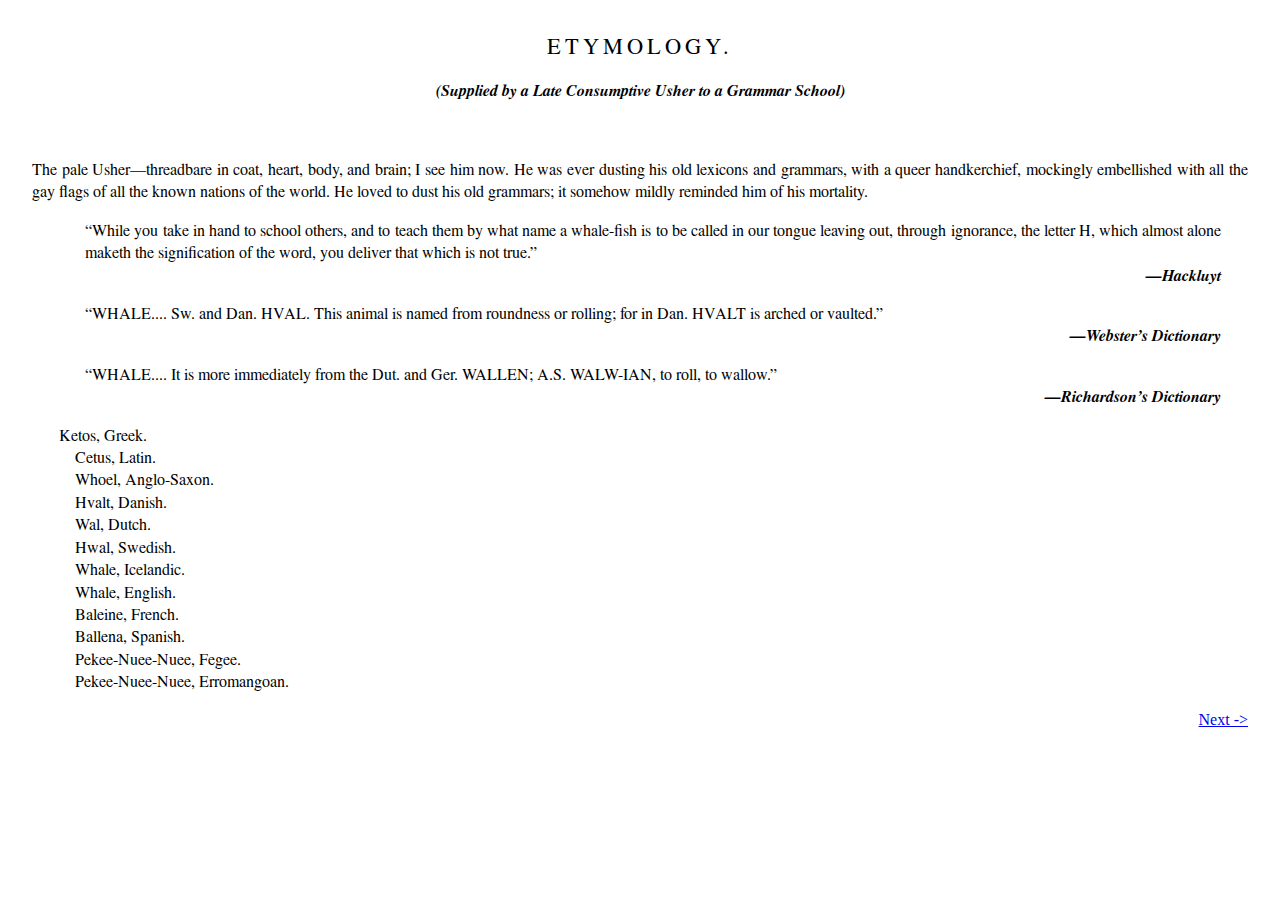
<file: examples/MobyDick/html/introduction.html>
<!DOCTYPE html>
<html lang="en">
<head>
	<title>Etymology</title>
	<meta charset="utf-8">
  <meta name="viewport" content="width=device-width, initial-scale=1">
	<link rel="stylesheet" href="../css/mobydick.css">
  <link href="../manifest.json" rel="manifest" type="application/webpub+json">
  <link rel="icon" href="../icon-large.png" sizes="192x192" type="image/png">
</head>

<body>
  <main>
    <div class="galley-rw"><div class="frontmatter-rw Introduction-rw">
    <div class="title-block-rw">
    <h1><a href="toc.html" rel="contents sidebar" class="chapter" title="Moby-Dick Table of Contents">Etymology.</a></h1>
    <p class="title-other-rw">(Supplied by a Late Consumptive Usher to a Grammar School)</p></div>
    <p>The pale Usher—threadbare in coat, heart, body, and brain; I see him now. He was ever dusting his old lexicons and grammars, with a queer handkerchief, mockingly embellished with all the gay flags of all the known nations of the world. He loved to dust his old grammars; it somehow mildly reminded him of his mortality.</p>
    <div class="block-rw extract-rw">

    <p>“While you take in hand to school others, and to teach them by what name a whale-fish is to be called in our tongue leaving out, through ignorance, the letter H, which almost alone maketh the signification of the word, you deliver that which is not true.”</p>
    <p class="source-rw">—Hackluyt</p>
    </div>
    <div class="block-rw extract-rw">
    <p>“WHALE.... Sw. and Dan. HVAL. This animal is named from roundness or rolling; for in Dan. HVALT is arched or vaulted.”</p>
    <p class="source-rw">—Webster’s Dictionary</p>
    </div>
    <div class="block-rw extract-rw">
    <p>“WHALE.... It is more immediately from the Dut. and Ger. WALLEN; A.S. WALW-IAN, to roll, to wallow.”</p>
    <p class="source-rw">—Richardson’s Dictionary</p>
    </div>
    <div class="block-rw list-simple-rw">
    <p>Ketos, Greek.</p>
    <p>Cetus, Latin.</p>
    <p>Whoel, Anglo-Saxon.</p>
    <p>Hvalt, Danish.</p>
    <p>Wal, Dutch.</p>
    <p>Hwal, Swedish.</p>
    <p>Whale, Icelandic.</p>
    <p>Whale, English.</p>
    <p>Baleine, French.</p>
    <p>Ballena, Spanish.</p>
    <p>Pekee-Nuee-Nuee, Fegee.</p>
    <p>Pekee-Nuee-Nuee, Erromangoan.</p>
    </div></div></div>
  </main>
  <nav>
    <span class="right"><a href="epigraph.html">Next -></a></span>
  </nav>

</body>
  
</html>
</file>
<file: examples/MobyDick/css/mobydick.css>
@font-face {
  font-family: "STIXGeneral"; 
  font-weight: normal; 
  font-style: normal; 
  src: url('../fonts/STIXGeneral.otf');
  }
@font-face {
  font-family: "STIXGeneral"; 
  font-weight: bold; 
  font-style: normal; 
  src: url('../fonts/STIXGeneralBol.otf');
  }
@font-face {
  font-family: "STIXGeneral"; 
  font-weight: bold; 
  font-style: italic; 
  src: url('../fonts/STIXGeneralBolIta.otf');
  }
@font-face {
  font-family: "STIXGeneral;"; 
  font-weight: normal; 
  font-style: italic; 
  src: url('../fonts/STIXGeneralItalic.otf');
  }

@page {
size: 100vh 100vh;
margin: 3em;
@top-center { content: 'Moby Dick';}
}

p {
font-family: 'STIXGeneral', 'Adobe Caslon Pro', serif;
margin: 0;
text-indent: 0;
line-height: 1.4em;
text-align: justify;
hyphens: auto;
}

p + p { text-indent: 1em; }

a.chapter {
text-decoration: none;
color: black;
}




@supports (-webkit-initial-letter: 3) {
    div.title-block-rw + p::first-letter {
-webkit-initial-letter: 3 3;
color: red;
}
}



.title-num-rw {
text-align: center;
text-indent: 0;
font-style: italic;
}

h1 {
font-family: 'STIXGeneral', 'Adobe Caslon Pro', serif;
text-align: center;
font-weight: normal;
font-size: 1.4em;
text-transform: uppercase;
letter-spacing: 4px;
}

.title-block-rw {
height: auto;
min-height: 8em;
}



.decoration-rw {
text-align: center;
padding-top: 1em;
padding-bottom: 1em;
padding-left: 0em;
padding-right: 0em;
}

.copyright-rw {
font-size: .8em;
line-height: 1em;
text-align: left;
padding-top: 2em;
}

.copyright-rw p {
margin-bottom: 1em;
text-indent: 0;
}

.dedication-rw p {
text-align: center;
text-indent: 0;
}

.Dedication-rw {
margin-top: 3em;
}

.leading-line-rw {
height: 1.33em;
}

.fp-rw {
text-indent: 0;
}


h2 {
text-align: center;
font-size: 1.33em;
line-height: 1.2em;
text-align: center;
padding-bottom: 0em;
text-align: center;
text-transform: uppercase;
font-weight: normal;
letter-spacing: 3px;
}

.title-author-rw {
text-align: center;
font-size: 1.5em;
margin-bottom: 1em;
margin-top: 2em;
text-indent: 0;
}

.title-num-rw {
text-align: center;
font-size: 1.5em;
text-indent: 0;
margin-top: 1em;
margin-bottom: 1em;
-webkit-font-feature-settings: "onum";
font-variant-numeric: oldstyle-nums;
-webkit-font-feature-settings:"ss01", "onum";


}

.title-sub-rw {
text-align: center;
font-size: 1.2em;
text-indent: 0;
margin-bottom: 1em;
margin-top: 1em;
}

.title-other-rw {
text-align: center;
text-indent: 0;
font-style: italic;
}


.imprint-rw {
text-align: center;
}

.extract-verse-rw {
margin-top: 1.33em;
margin-bottom: 1.33em;
padding-left: 20pt;
}

.extract-rw {
margin-top: 1.33em;
margin-bottom: 1.33em;
padding-left: 20pt;
}

.extract-verse-rw p {
text-align: left;
text-indent: -20pt;
margin-left: 20pt;
}

.dialog-rw p {
text-align: left;
text-indent: -20pt;
margin-left: 20pt;
}

span.speaker-rw {
font-variant: small-caps;
text-transform: lowercase;
}

p.stage-direction-rw { 
font-style: italic; 
text-indent: 0 !important;
margin-left: 0 !important;
}

span.stage-direction-rw {
font-style: italic;
text-transform: lowercase;
}

.epigraph-rw {
margin-top: 1.33em;
margin-bottom: 1.33em;
padding-left: 20pt;
padding-right: 20pt;
}

   .source-rw {
margin-bottom: 0em;
text-align: right !important;
font-style: italic;
page-break-before: avoid;
}

.sc-rw {
font-size: 75%;
}
.block-rw {
margin-top: 1em;
margin-bottom: 1em;
margin-left: 20pt;
margin-right: 20pt;
}

span.dropcap-rw {
float: left;
font-size: 2.7em;
line-height: .87em;
}


.signature-rw {
margin-left: 50%;
text-align: left;
text-indent: 0;
}

.cover-rw {
margin: 0 auto;
}

.cover-rw img {
width: 100%;
}

body {
  margin: 2em;
  /*
  This is meant to handle pagination in Webkit, works better on Safari desktop.
  overflow: -webkit-paged-x;
  -webkit-scroll-snap-type: mandatory;
  -webkit-scroll-snap-points-x: repeat(100%);
  */
}

.right {
  float: right;
}

nav {
  margin-top: 1em;
  padding-bottom: 2em;
}
</file>
